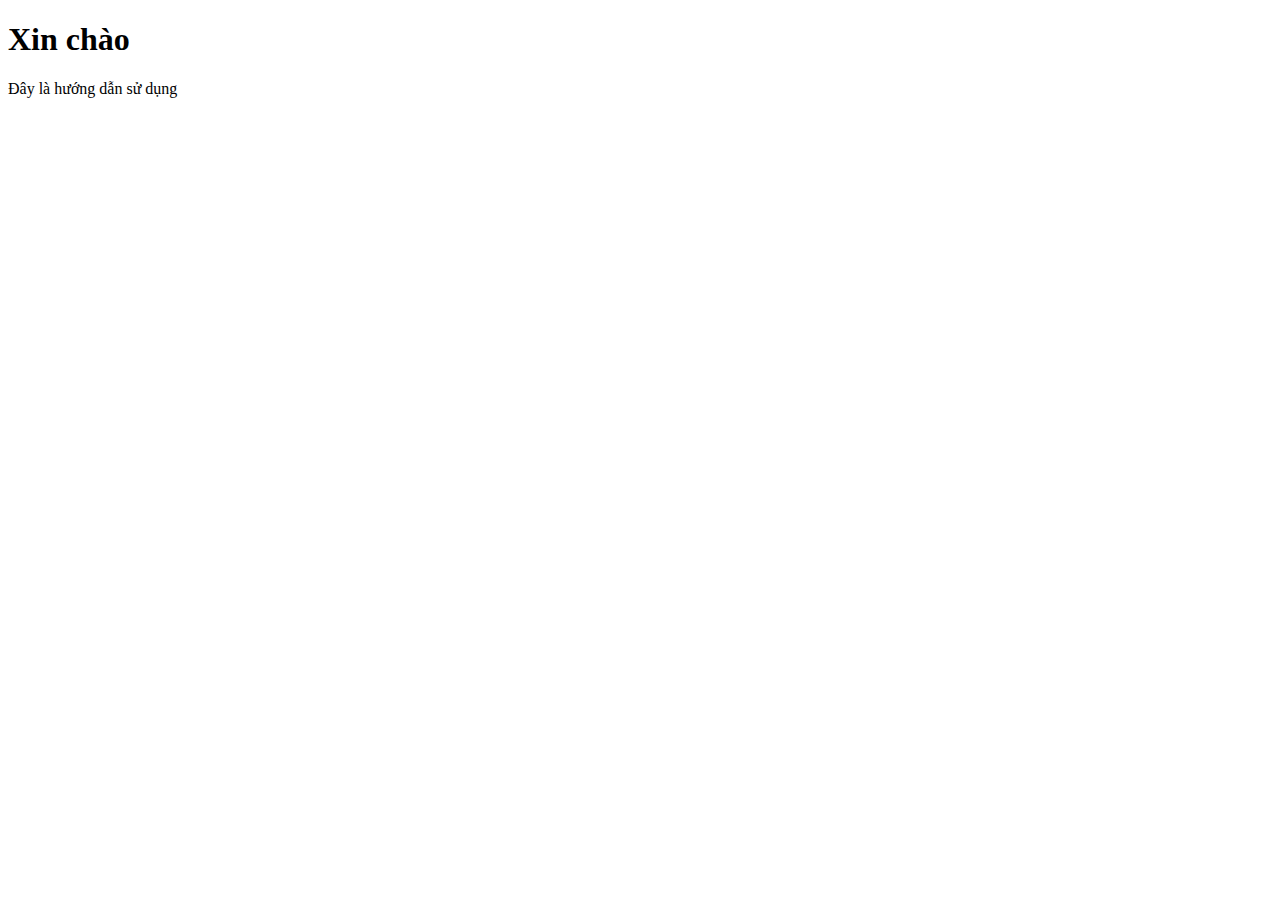
<file: index.html>
<!DOCTYPE html>
<html lang="en">
<head>
    <meta charset="UTF-8">
    <meta name="viewport" content="width=device-width, initial-scale=1.0">
    <title>Hướng dẫn sử dụng</title>
</head>
<body>
    <h1>Xin chào</h1>
    <p>Đây là hướng dẫn sử dụng</p>
</body>
</html>
</file>
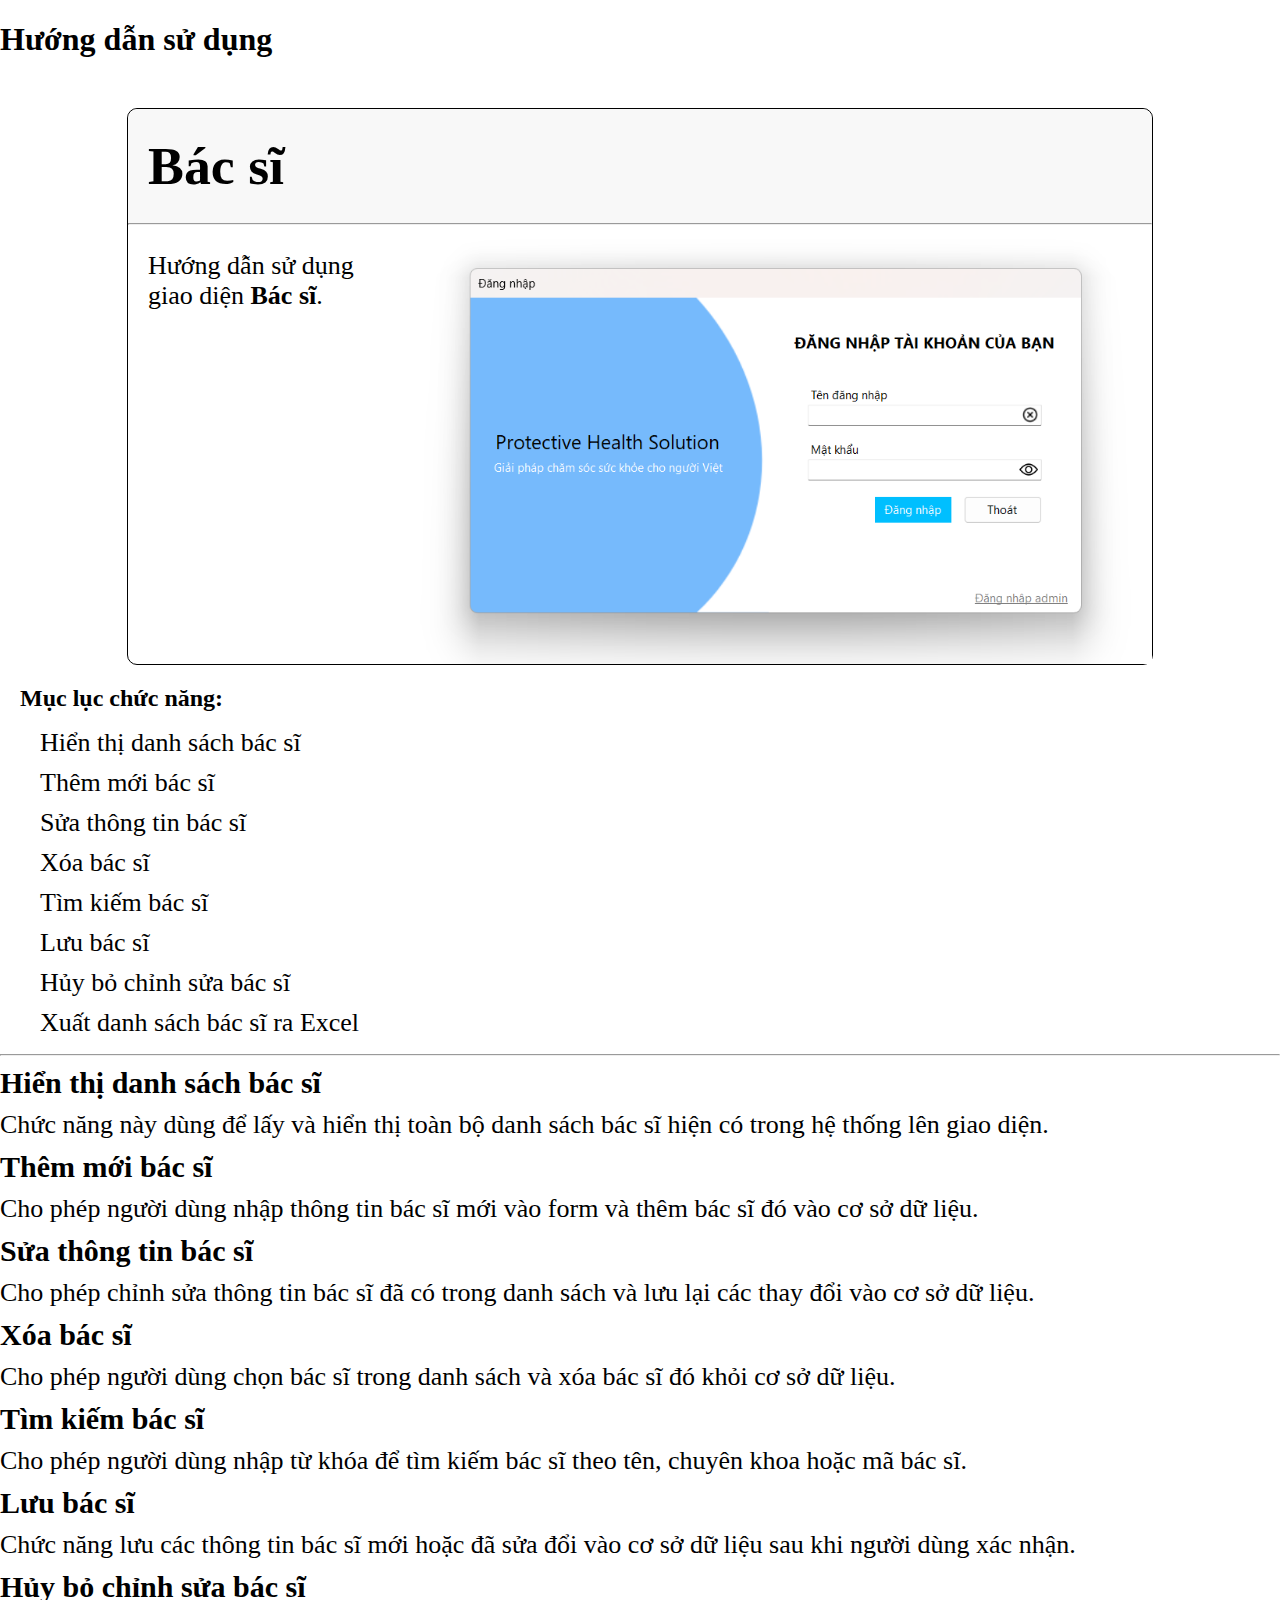
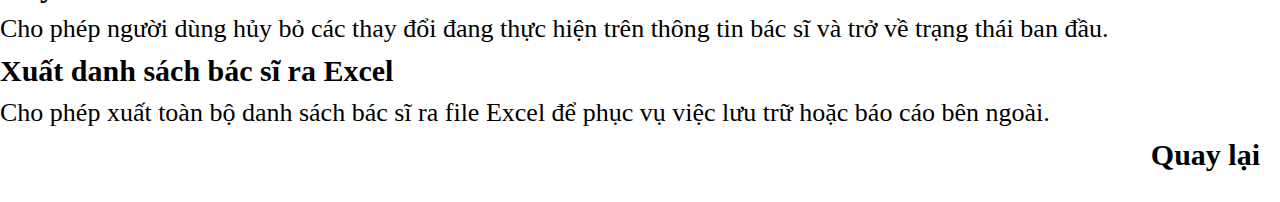
<file: bacsi.html>
<!DOCTYPE html>
<html lang="en">
<head>
    <meta charset="UTF-8">
    <meta name="viewport" content="width=device-width, initial-scale=1.0">
    <title>Hướng dẫn sử dụng</title>
    <link rel="stylesheet" href="style.css">
    <link rel="stylesheet" href="https://cdnjs.cloudflare.com/ajax/libs/font-awesome/6.5.0/css/all.min.css">
    <script src="script.js"></script>

</head>
<body>
    <a href="index.html">
        <h1 class="title">Hướng dẫn sử dụng</h1>
    </a>
    <div class="parent">
            <div class="header">
                <h3>Bác sĩ</h3>
            </div>
            <hr>
            <div class="content">
                <div class="content-left">
                    <p>Hướng dẫn sử dụng giao diện <b>Bác sĩ</b>.</p>
                </div>
                
                <div class="content-right">
                    <img src="./Images/DangNhap.png" alt="">
                </div>
            </div>
    </div>
    <div class="list">
        <h2>Mục lục chức năng:</h2>
        <ul>
            <li><a href="#loadbacsi">Hiển thị danh sách bác sĩ</a></li> 
            <li><a href="#themmoibacsi">Thêm mới bác sĩ</a></li>
            <li><a href="#suathongtinbacsi">Sửa thông tin bác sĩ</a></li>
            <li><a href="#xoabacsi">Xóa bác sĩ</a></li>
            <li><a href="#timkiembacsi">Tìm kiếm bác sĩ</a></li>
            <li><a href="#luubacsi">Lưu bác sĩ</a></li>
            <li><a href="#huybochinhsuabacsi">Hủy bỏ chỉnh sửa bác sĩ</a></li>
            <li><a href="#xuatexcelbacsi">Xuất danh sách bác sĩ ra Excel</a></li>
        </ul>
    </div>
    <hr>
    <div>
        <div class="section" id="loadbacsi">
            <h2>Hiển thị danh sách bác sĩ</h2>
            <p>Chức năng này dùng để lấy và hiển thị toàn bộ danh sách bác sĩ hiện có trong hệ thống lên giao diện.</p>
        </div>

        <div class="section" id="themmoibacsi">
            <h2>Thêm mới bác sĩ</h2>
            <p>Cho phép người dùng nhập thông tin bác sĩ mới vào form và thêm bác sĩ đó vào cơ sở dữ liệu.</p>
        </div>

        <div class="section" id="suathongtinbacsi">
            <h2>Sửa thông tin bác sĩ</h2>
            <p>Cho phép chỉnh sửa thông tin bác sĩ đã có trong danh sách và lưu lại các thay đổi vào cơ sở dữ liệu.</p>
        </div>

        <div class="section" id="xoabacsi">
            <h2>Xóa bác sĩ</h2>
            <p>Cho phép người dùng chọn bác sĩ trong danh sách và xóa bác sĩ đó khỏi cơ sở dữ liệu.</p>
        </div>

        <div class="section" id="timkiembacsi">
            <h2>Tìm kiếm bác sĩ</h2>
            <p>Cho phép người dùng nhập từ khóa để tìm kiếm bác sĩ theo tên, chuyên khoa hoặc mã bác sĩ.</p>
        </div>

        <div class="section" id="luubacsi">
            <h2>Lưu bác sĩ</h2>
            <p>Chức năng lưu các thông tin bác sĩ mới hoặc đã sửa đổi vào cơ sở dữ liệu sau khi người dùng xác nhận.</p>
        </div>

        <div class="section" id="huybochinhsuabacsi">
            <h2>Hủy bỏ chỉnh sửa bác sĩ</h2>
            <p>Cho phép người dùng hủy bỏ các thay đổi đang thực hiện trên thông tin bác sĩ và trở về trạng thái ban đầu.</p>
        </div>

        <div class="section" id="xuatexcelbacsi">
            <h2>Xuất danh sách bác sĩ ra Excel</h2>
            <p>Cho phép xuất toàn bộ danh sách bác sĩ ra file Excel để phục vụ việc lưu trữ hoặc báo cáo bên ngoài.</p>
        </div>

        <div class="section" id="quaylai">
            <h2><a href="">Quay lại</a></h2>
        </div>
    </div>
    
</body>
</html>
</file>
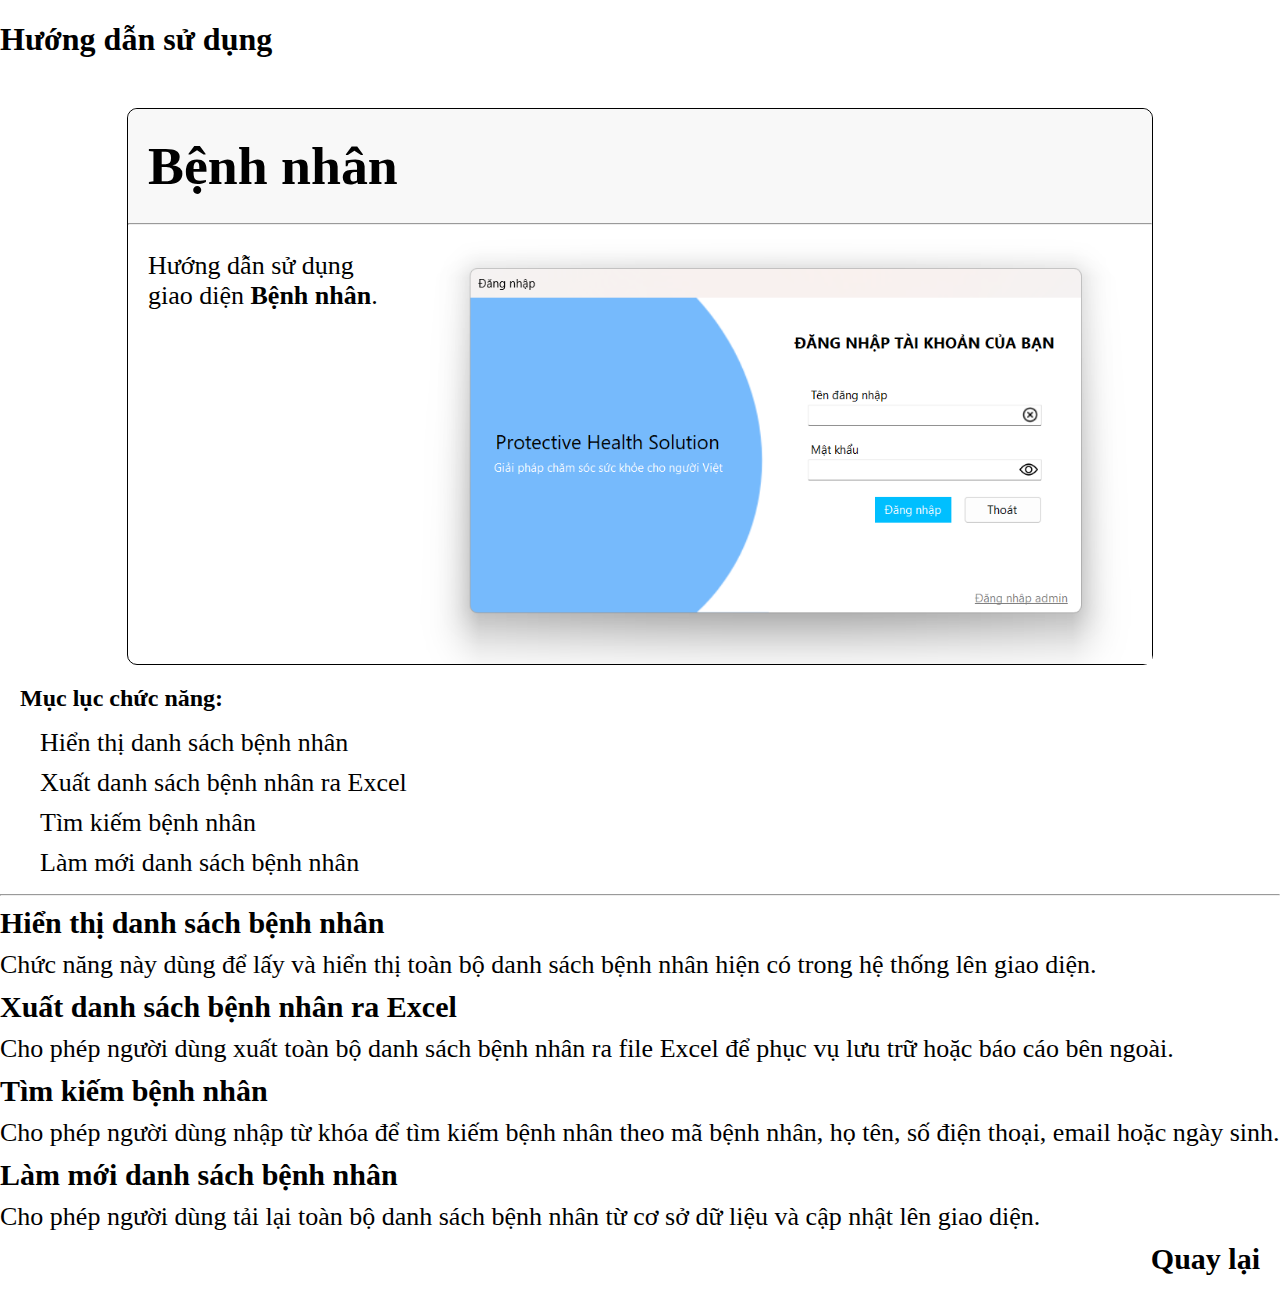
<file: benhnhan.html>
<!DOCTYPE html>
<html lang="en">
<head>
    <meta charset="UTF-8">
    <meta name="viewport" content="width=device-width, initial-scale=1.0">
    <title>Hướng dẫn sử dụng</title>
    <link rel="stylesheet" href="style.css">
    <link rel="stylesheet" href="https://cdnjs.cloudflare.com/ajax/libs/font-awesome/6.5.0/css/all.min.css">
    <script src="script.js"></script>

</head>
<body>
    <a href="index.html">
        <h1 class="title">Hướng dẫn sử dụng</h1>
    </a>
    <div class="parent">
            <div class="header">
                <h3>Bệnh nhân</h3>
            </div>
            <hr>
            <div class="content">
                <div class="content-left">
                    <p>Hướng dẫn sử dụng giao diện <b>Bệnh nhân</b>.</p>
                </div>
                
                <div class="content-right">
                    <img src="./Images/DangNhap.png" alt="">
                </div>
            </div>
    </div>
    <div class="list">
        <h2>Mục lục chức năng:</h2>
        <ul>
            <li><a href="#loadbenhnhan">Hiển thị danh sách bệnh nhân</a></li>
            <li><a href="#xuathoadonbenhnhan">Xuất danh sách bệnh nhân ra Excel</a></li>
            <li><a href="#timkiembenhnhan">Tìm kiếm bệnh nhân</a></li>
            <li><a href="#lammoibenhnhan">Làm mới danh sách bệnh nhân</a></li>
        </ul>
    </div>
    <hr>
    <div>
        <div class="section" id="loadbenhnhan">
            <h2>Hiển thị danh sách bệnh nhân</h2>
            <p>Chức năng này dùng để lấy và hiển thị toàn bộ danh sách bệnh nhân hiện có trong hệ thống lên giao diện.</p>
        </div>

        <div class="section" id="xuathoadonbenhnhan">
            <h2>Xuất danh sách bệnh nhân ra Excel</h2>
            <p>Cho phép người dùng xuất toàn bộ danh sách bệnh nhân ra file Excel để phục vụ lưu trữ hoặc báo cáo bên ngoài.</p>
        </div>

        <div class="section" id="timkiembenhnhan">
            <h2>Tìm kiếm bệnh nhân</h2>
            <p>Cho phép người dùng nhập từ khóa để tìm kiếm bệnh nhân theo mã bệnh nhân, họ tên, số điện thoại, email hoặc ngày sinh.</p>
        </div>

        <div class="section" id="lammoibenhnhan">
            <h2>Làm mới danh sách bệnh nhân</h2>
            <p>Cho phép người dùng tải lại toàn bộ danh sách bệnh nhân từ cơ sở dữ liệu và cập nhật lên giao diện.</p>
        </div>      
        
        <div class="section" id="quaylai">
            <h2><a href="">Quay lại</a></h2>
        </div>
    </div>
    
</body>
</html>
</file>
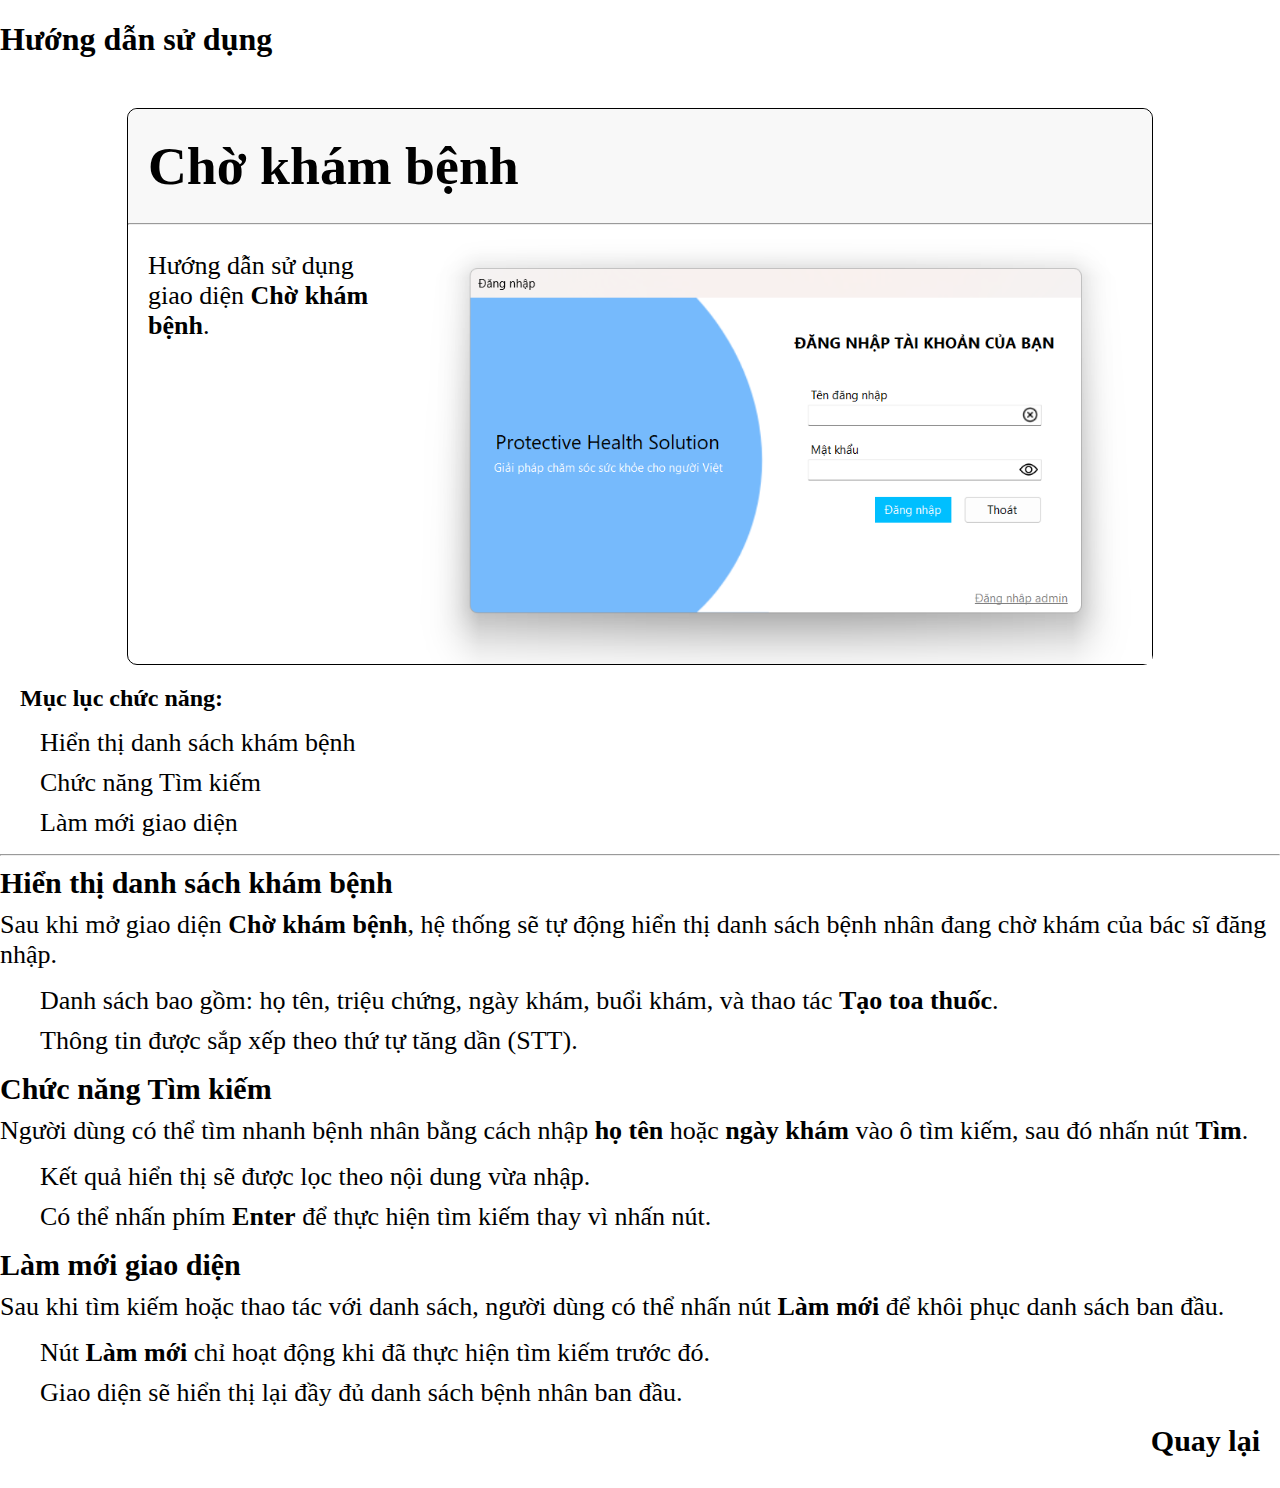
<file: chokhambenh.html>
<!DOCTYPE html>
<html lang="en">
<head>
    <meta charset="UTF-8">
    <meta name="viewport" content="width=device-width, initial-scale=1.0">
    <title>Hướng dẫn sử dụng</title>
    <link rel="stylesheet" href="style.css">
    <link rel="stylesheet" href="https://cdnjs.cloudflare.com/ajax/libs/font-awesome/6.5.0/css/all.min.css">
    <script src="script.js"></script>

</head>
<body>
    <a href="index.html">
        <h1 class="title">Hướng dẫn sử dụng</h1>
    </a>
    <div class="parent">
            <div class="header">
                <h3>Chờ khám bệnh</h3>
            </div>
            <hr>
            <div class="content">
                <div class="content-left">
                    <p>Hướng dẫn sử dụng giao diện <b>Chờ khám bệnh</b>.</p>
                </div>
                
                <div class="content-right">
                    <img src="./Images/DangNhap.png" alt="">
                </div>
            </div>
    </div>
    <div class="list">
        <h2>Mục lục chức năng:</h2>
        <ul>
            <li><a href="#hienthidanhsach">Hiển thị danh sách khám bệnh</a></li>
            <li><a href="#timkiem">Chức năng Tìm kiếm</a></li>
            <li><a href="#lammoigiao">Làm mới giao diện</a></li>
        </ul>
    </div>
    <hr>
    <div>
        <div class="section" id="hienthidanhsach">
            <h2>Hiển thị danh sách khám bệnh</h2>
            <p>Sau khi mở giao diện <strong>Chờ khám bệnh</strong>, hệ thống sẽ tự động hiển thị danh sách bệnh nhân đang chờ khám của bác sĩ đăng nhập.</p>
            <ul>
                <li>Danh sách bao gồm: họ tên, triệu chứng, ngày khám, buổi khám, và thao tác <strong>Tạo toa thuốc</strong>.</li>
                <li>Thông tin được sắp xếp theo thứ tự tăng dần (STT).</li>
            </ul>
        </div>

        <div class="section" id="timkiem">
            <h2>Chức năng Tìm kiếm</h2>
            <p>Người dùng có thể tìm nhanh bệnh nhân bằng cách nhập <strong>họ tên</strong> hoặc <strong>ngày khám</strong> vào ô tìm kiếm, sau đó nhấn nút <strong>Tìm</strong>.</p>
            <ul>
                <li>Kết quả hiển thị sẽ được lọc theo nội dung vừa nhập.</li>
                <li>Có thể nhấn phím <strong>Enter</strong> để thực hiện tìm kiếm thay vì nhấn nút.</li>
            </ul>
        </div>

        <div class="section" id="lammoigiao">
            <h2>Làm mới giao diện</h2>
            <p>Sau khi tìm kiếm hoặc thao tác với danh sách, người dùng có thể nhấn nút <strong>Làm mới</strong> để khôi phục danh sách ban đầu.</p>
            <ul>
                <li>Nút <strong>Làm mới</strong> chỉ hoạt động khi đã thực hiện tìm kiếm trước đó.</li>
                <li>Giao diện sẽ hiển thị lại đầy đủ danh sách bệnh nhân ban đầu.</li>
            </ul>
        </div>
        <div class="section" id="quaylai">
            <h2><a href="">Quay lại</a></h2>
        </div>
    </div>
    
</body>
</html>
</file>
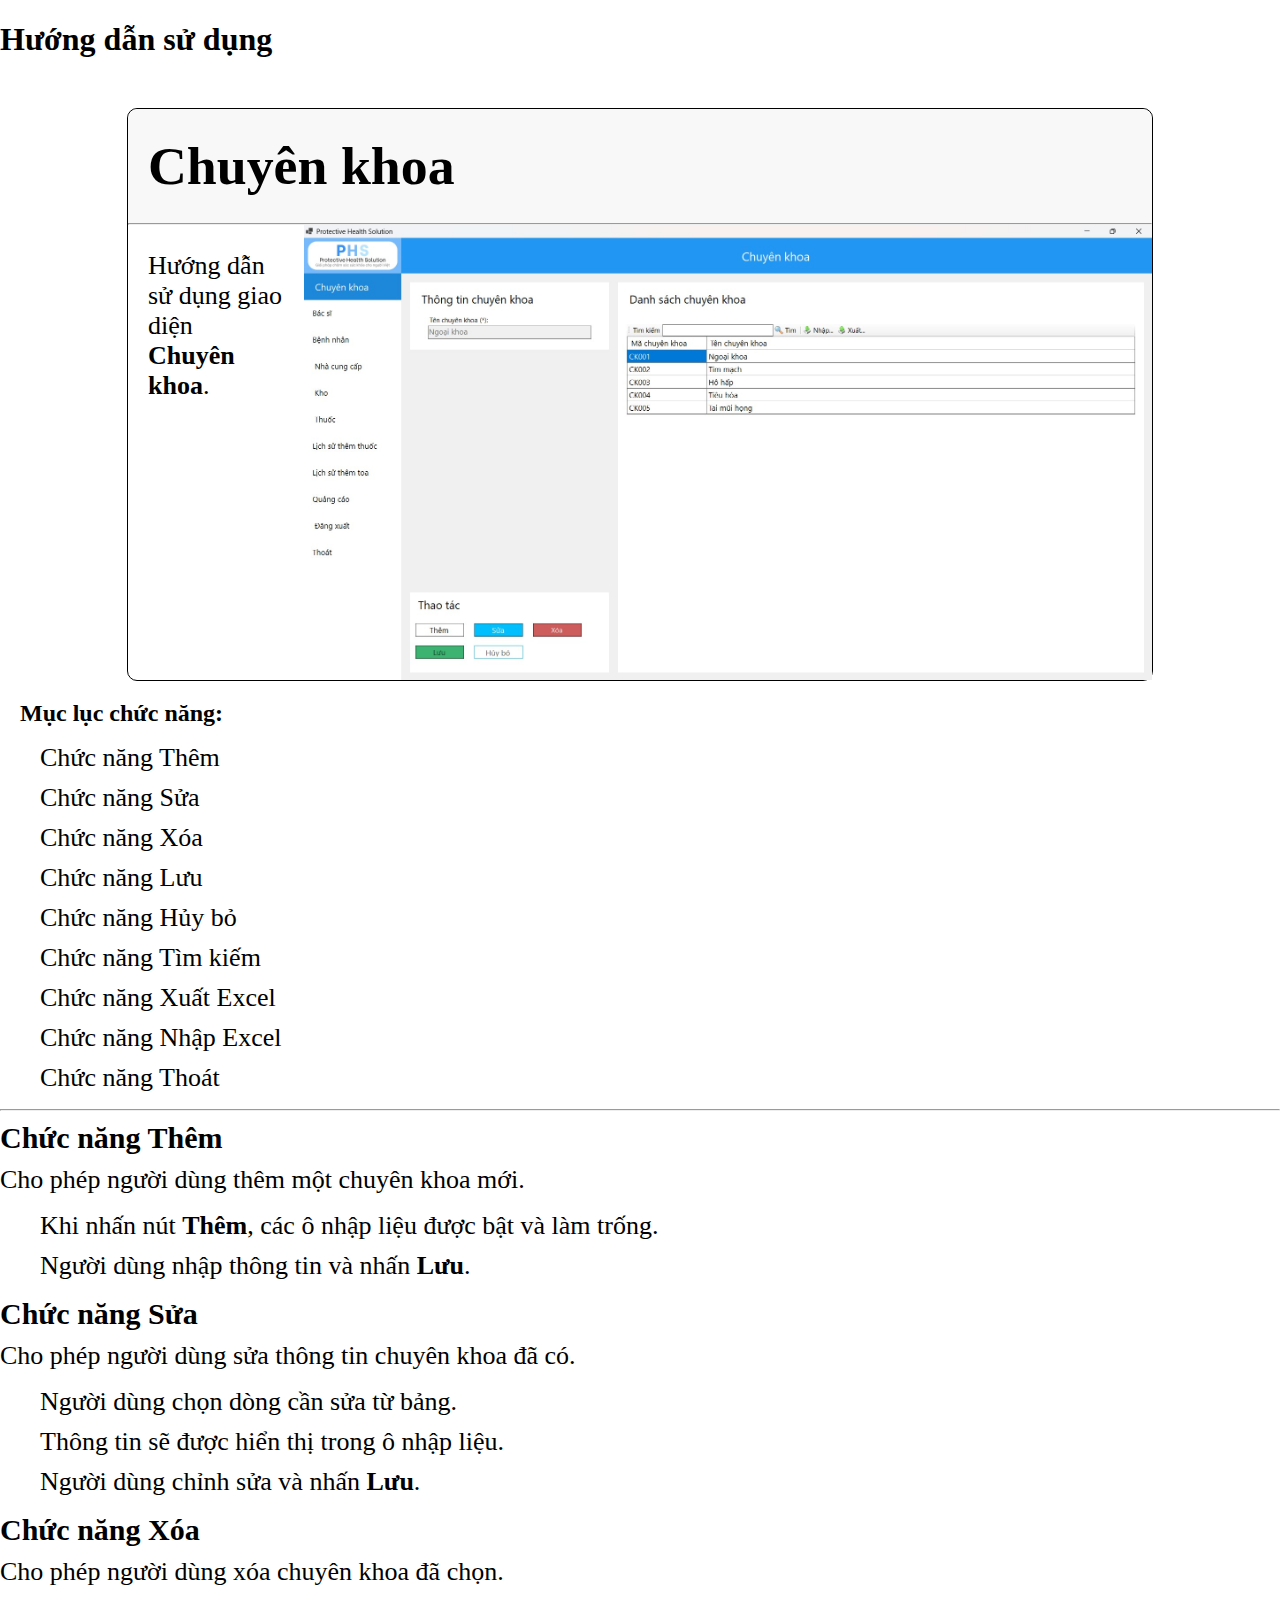
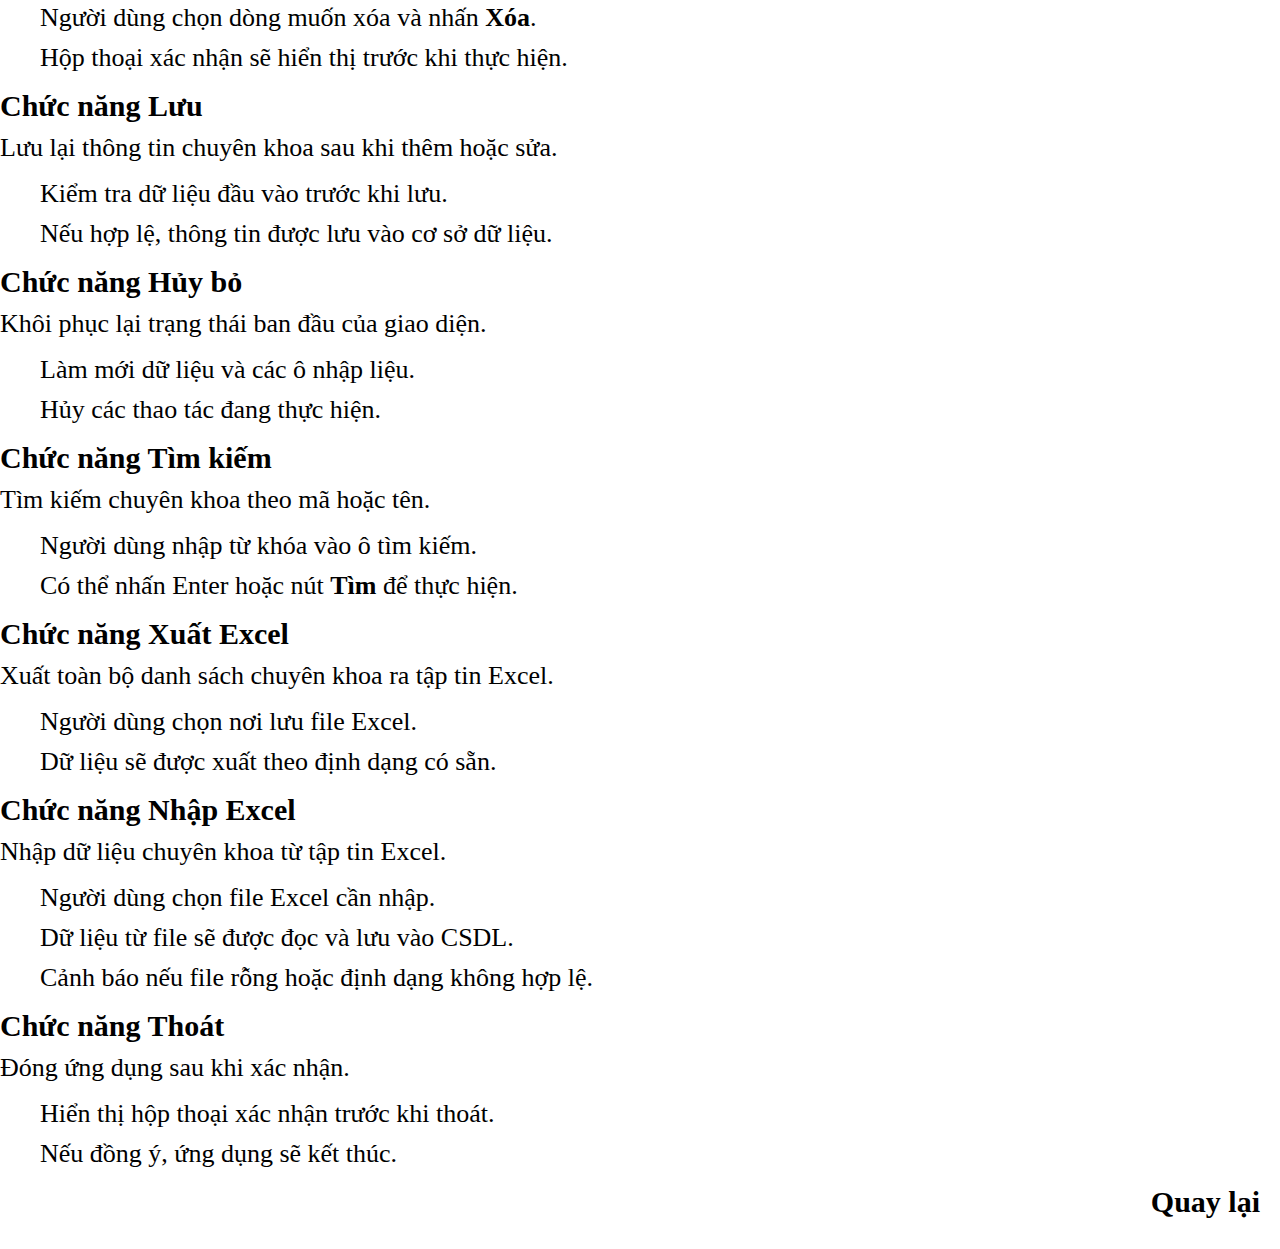
<file: chuyenkhoa.html>
<!DOCTYPE html>
<html lang="en">
<head>
    <meta charset="UTF-8">
    <meta name="viewport" content="width=device-width, initial-scale=1.0">
    <title>Hướng dẫn sử dụng</title>
    <link rel="stylesheet" href="style.css">
    <link rel="stylesheet" href="https://cdnjs.cloudflare.com/ajax/libs/font-awesome/6.5.0/css/all.min.css">
    <script src="script.js"></script>

</head>
<body>
    <a href="index.html">
        <h1 class="title">Hướng dẫn sử dụng</h1>
    </a>
    <div class="parent">
            <div class="header">
                <h3>Chuyên khoa</h3>
            </div>
            <hr>
            <div class="content">
                <div class="content-left">
                    <p>Hướng dẫn sử dụng giao diện <b>Chuyên khoa</b>.</p>
                </div>
                
                <div class="content-right">
                    <img src="./Images/2ChuyenKhoa.jpg" alt="">
                </div>
            </div>
    </div>
    <div class="list">
        <h2>Mục lục chức năng:</h2>
        <ul>
            <li><a href="#them">Chức năng Thêm</a></li>
            <li><a href="#sua">Chức năng Sửa</a></li>
            <li><a href="#xoa">Chức năng Xóa</a></li>
            <li><a href="#luu">Chức năng Lưu</a></li>
            <li><a href="#huybo">Chức năng Hủy bỏ</a></li>
            <li><a href="#timkiem">Chức năng Tìm kiếm</a></li>
            <li><a href="#xuat">Chức năng Xuất Excel</a></li>
            <li><a href="#nhap">Chức năng Nhập Excel</a></li>
            <li><a href="#thoat">Chức năng Thoát</a></li>
        </ul>
    </div>
    <hr>
    <div>
        <div class="section" id="them">
            <h2>Chức năng Thêm</h2>
            <p>Cho phép người dùng thêm một chuyên khoa mới.</p>
            <ul>
                <li>Khi nhấn nút <strong>Thêm</strong>, các ô nhập liệu được bật và làm trống.</li>
                <li>Người dùng nhập thông tin và nhấn <strong>Lưu</strong>.</li>
            </ul>
        </div>

        <div class="section" id="sua">
            <h2>Chức năng Sửa</h2>
            <p>Cho phép người dùng sửa thông tin chuyên khoa đã có.</p>
            <ul>
                <li>Người dùng chọn dòng cần sửa từ bảng.</li>
                <li>Thông tin sẽ được hiển thị trong ô nhập liệu.</li>
                <li>Người dùng chỉnh sửa và nhấn <strong>Lưu</strong>.</li>
            </ul>
        </div>

        <div class="section" id="xoa">
            <h2>Chức năng Xóa</h2>
            <p>Cho phép người dùng xóa chuyên khoa đã chọn.</p>
            <ul>
                <li>Người dùng chọn dòng muốn xóa và nhấn <strong>Xóa</strong>.</li>
                <li>Hộp thoại xác nhận sẽ hiển thị trước khi thực hiện.</li>
            </ul>
        </div>

        <div class="section" id="luu">
            <h2>Chức năng Lưu</h2>
            <p>Lưu lại thông tin chuyên khoa sau khi thêm hoặc sửa.</p>
            <ul>
                <li>Kiểm tra dữ liệu đầu vào trước khi lưu.</li>
                <li>Nếu hợp lệ, thông tin được lưu vào cơ sở dữ liệu.</li>
            </ul>
        </div>

        <div class="section" id="huybo">
            <h2>Chức năng Hủy bỏ</h2>
            <p>Khôi phục lại trạng thái ban đầu của giao diện.</p>
            <ul>
                <li>Làm mới dữ liệu và các ô nhập liệu.</li>
                <li>Hủy các thao tác đang thực hiện.</li>
            </ul>
        </div>

        <div class="section" id="timkiem">
            <h2>Chức năng Tìm kiếm</h2>
            <p>Tìm kiếm chuyên khoa theo mã hoặc tên.</p>
            <ul>
                <li>Người dùng nhập từ khóa vào ô tìm kiếm.</li>
                <li>Có thể nhấn Enter hoặc nút <strong>Tìm</strong> để thực hiện.</li>
            </ul>
        </div>

        <div class="section" id="xuat">
            <h2>Chức năng Xuất Excel</h2>
            <p>Xuất toàn bộ danh sách chuyên khoa ra tập tin Excel.</p>
            <ul>
                <li>Người dùng chọn nơi lưu file Excel.</li>
                <li>Dữ liệu sẽ được xuất theo định dạng có sẵn.</li>
            </ul>
        </div>

        <div class="section" id="nhap">
            <h2>Chức năng Nhập Excel</h2>
            <p>Nhập dữ liệu chuyên khoa từ tập tin Excel.</p>
            <ul>
                <li>Người dùng chọn file Excel cần nhập.</li>
                <li>Dữ liệu từ file sẽ được đọc và lưu vào CSDL.</li>
                <li>Cảnh báo nếu file rỗng hoặc định dạng không hợp lệ.</li>
            </ul>
        </div>

        <div class="section" id="thoat">
            <h2>Chức năng Thoát</h2>
            <p>Đóng ứng dụng sau khi xác nhận.</p>
            <ul>
                <li>Hiển thị hộp thoại xác nhận trước khi thoát.</li>
                <li>Nếu đồng ý, ứng dụng sẽ kết thúc.</li>
            </ul>
        </div>

        <div class="section" id="quaylai">
            <h2><a href="">Quay lại</a></h2>
        </div>
    </div>
    
</body>
</html>
</file>
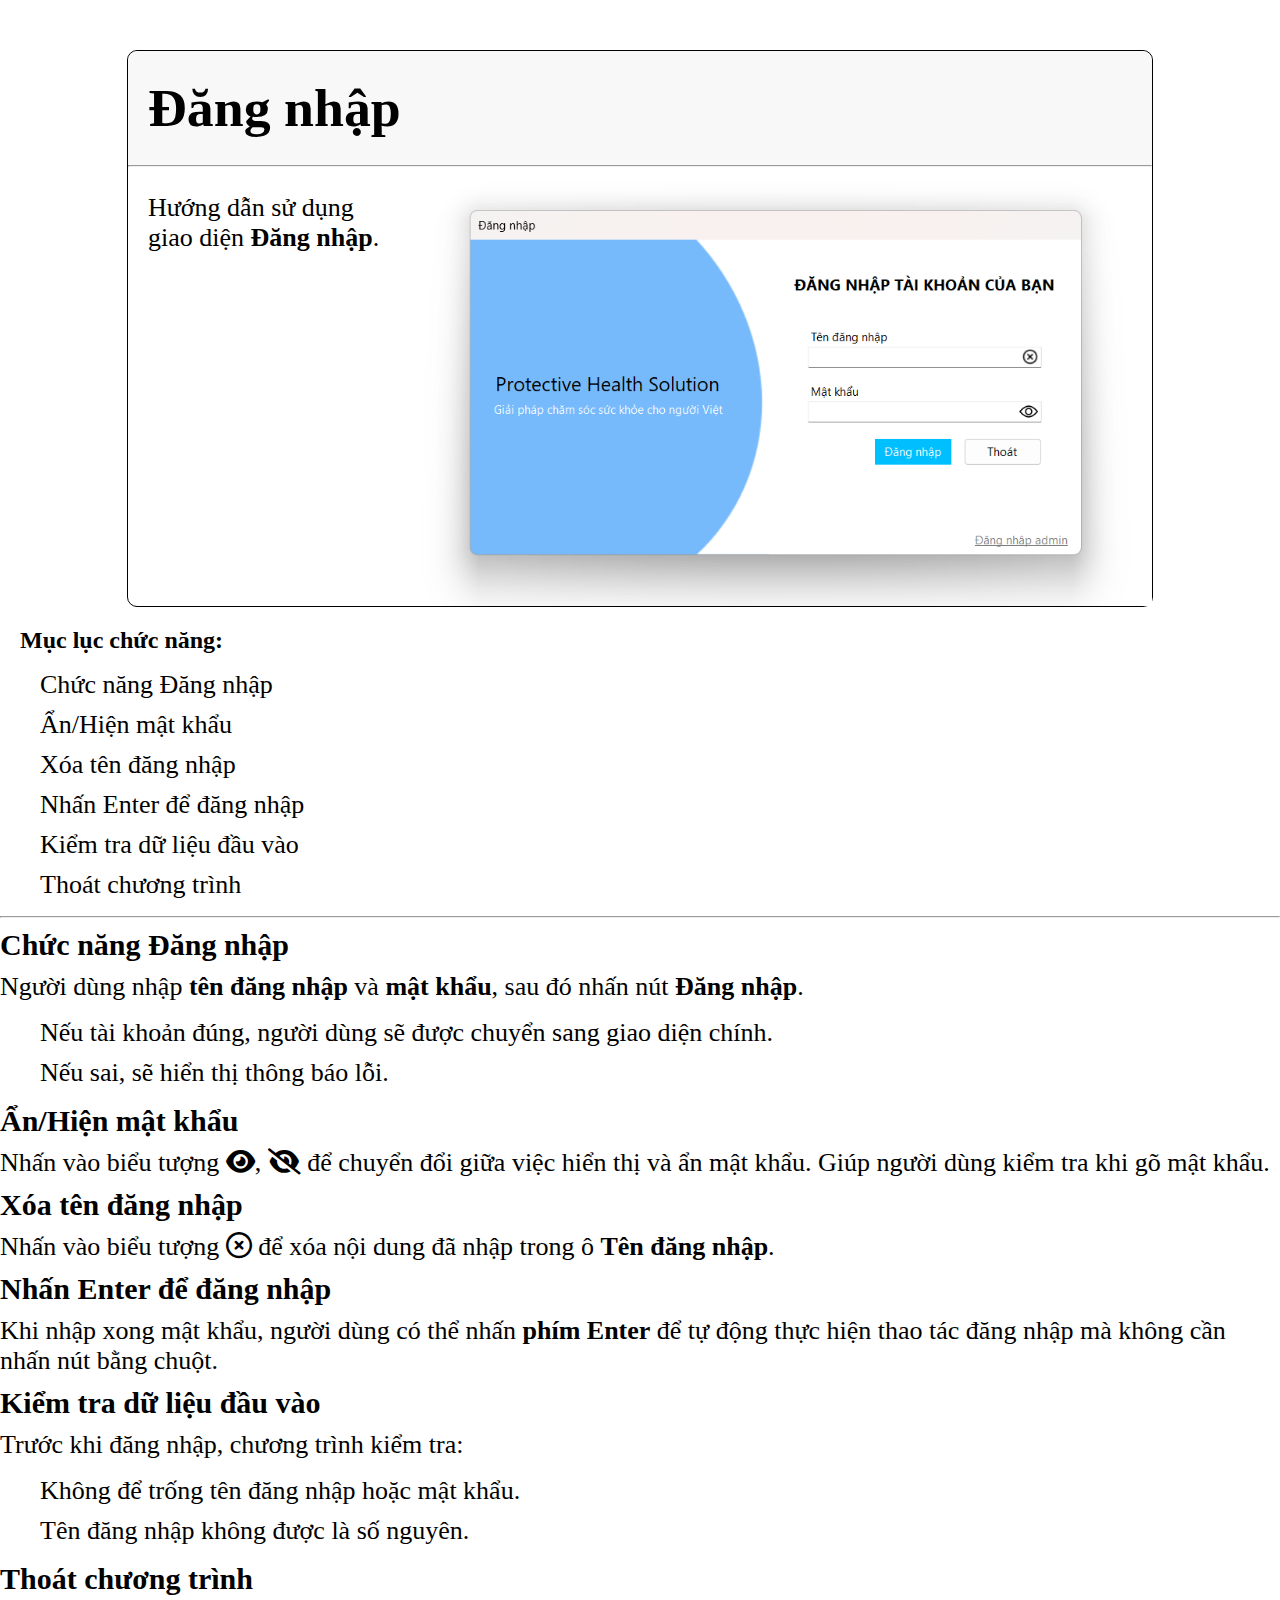
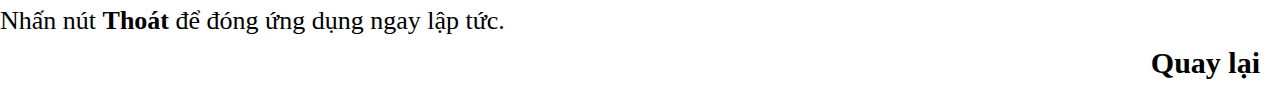
<file: dangnhap.html>
<!DOCTYPE html>
<html lang="en">
<head>
    <meta charset="UTF-8">
    <meta name="viewport" content="width=device-width, initial-scale=1.0">
    <title>Hướng dẫn sử dụng</title>
    <link rel="stylesheet" href="style.css">
    <link rel="stylesheet" href="https://cdnjs.cloudflare.com/ajax/libs/font-awesome/6.5.0/css/all.min.css">
    <script src="script.js"></script>    
</head>
<body>
    <div class="parent">
            <div class="header">
                <h3>Đăng nhập</h3>
            </div>
            <hr>
            <div class="content">
                <div class="content-left">
                    <p>Hướng dẫn sử dụng giao diện <b>Đăng nhập</b>.</p>
                </div>
                
                <div class="content-right">
                    <img src="./Images/DangNhap.png" alt="">
                </div>
            </div>
    </div>
    <div class="list">
        <h2>Mục lục chức năng:</h2>
        <ul>
            <li><a href="#dangnhap">Chức năng Đăng nhập</a></li>
            <li><a href="#anmatkhau">Ẩn/Hiện mật khẩu</a></li>
            <li><a href="#xoatendangnhap">Xóa tên đăng nhập</a></li>
            <li><a href="#enterdangnhap">Nhấn Enter để đăng nhập</a></li>
            <li><a href="#kiemtradulieu">Kiểm tra dữ liệu đầu vào</a></li>
            <li><a href="#thoat">Thoát chương trình</a></li>
        </ul>
    </div>
    <hr>
    <div>
        <div class="section" id="dangnhap">
            <h2>Chức năng Đăng nhập</h2>
            <p>Người dùng nhập <strong>tên đăng nhập</strong> và <strong>mật khẩu</strong>, sau đó nhấn nút <strong>Đăng nhập</strong>.</p>
            <ul>
                <li>Nếu tài khoản đúng, người dùng sẽ được chuyển sang giao diện chính.</li>
                <li>Nếu sai, sẽ hiển thị thông báo lỗi.</li>
            </ul>
        </div>

        <div class="section" id="anmatkhau">
            <h2>Ẩn/Hiện mật khẩu</h2>
            <p>Nhấn vào biểu tượng <i class="fa-solid fa-eye"></i>, <i class="fa-solid fa-eye-slash"></i> để chuyển đổi giữa việc hiển thị và ẩn mật khẩu. Giúp người dùng kiểm tra khi gõ mật khẩu.</p>
        </div>

        <div class="section" id="xoatendangnhap">
            <h2>Xóa tên đăng nhập</h2>
            <p>Nhấn vào biểu tượng <i class="fa-regular fa-circle-xmark"></i> để xóa nội dung đã nhập trong ô <strong>Tên đăng nhập</strong>.</p>
        </div>

        <div class="section" id="enterdangnhap">
            <h2>Nhấn Enter để đăng nhập</h2>
            <p>Khi nhập xong mật khẩu, người dùng có thể nhấn <strong>phím Enter</strong> để tự động thực hiện thao tác đăng nhập mà không cần nhấn nút bằng chuột.</p>
        </div>

        <div class="section" id="kiemtradulieu">
            <h2>Kiểm tra dữ liệu đầu vào</h2>
            <p>Trước khi đăng nhập, chương trình kiểm tra:</p>
            <ul>
                <li>Không để trống tên đăng nhập hoặc mật khẩu.</li>
                <li>Tên đăng nhập không được là số nguyên.</li>
            </ul>
        </div>

        <div class="section" id="thoat">
            <h2>Thoát chương trình</h2>
            <p>Nhấn nút <strong>Thoát</strong> để đóng ứng dụng ngay lập tức.</p>
        </div>
        <div class="section" id="quaylai">
            <h2><a href="">Quay lại</a></h2>
        </div>
    </div>
</body>
</html>
</file>
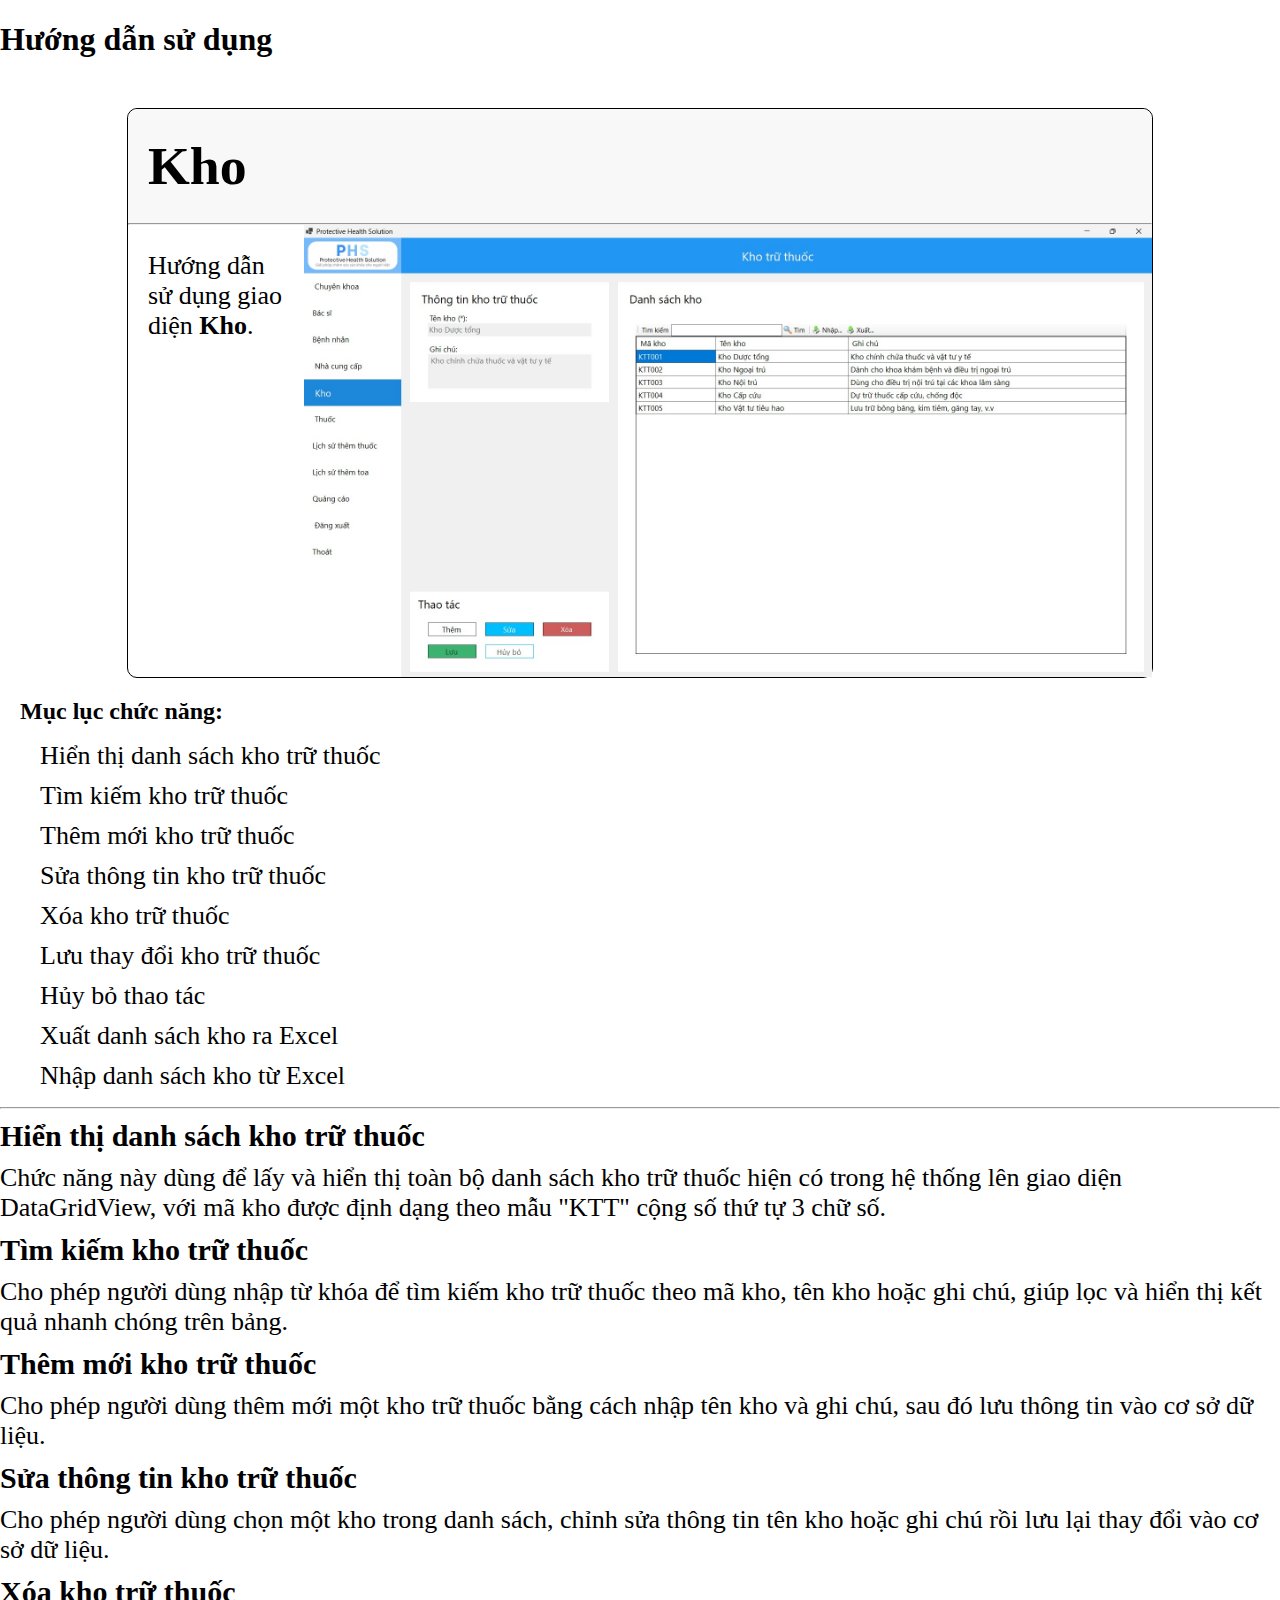
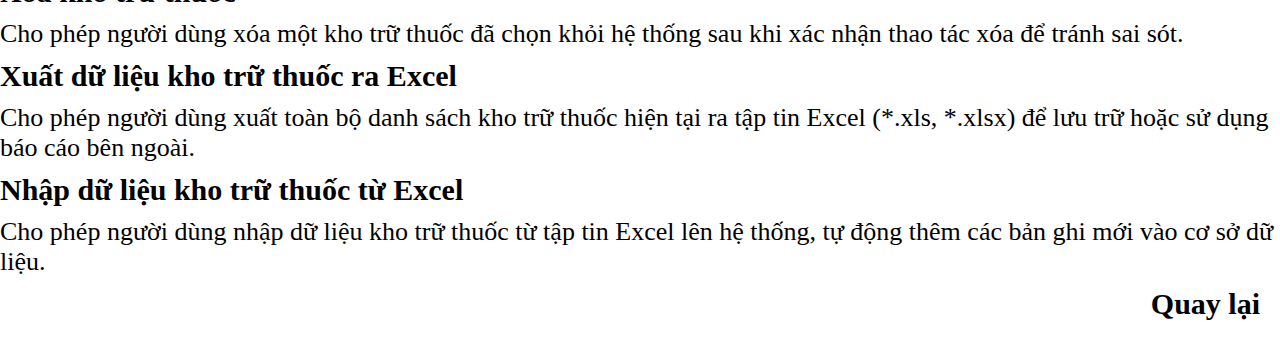
<file: kho.html>
<!DOCTYPE html>
<html lang="en">
<head>
    <meta charset="UTF-8">
    <meta name="viewport" content="width=device-width, initial-scale=1.0">
    <title>Hướng dẫn sử dụng</title>
    <link rel="stylesheet" href="style.css">
    <link rel="stylesheet" href="https://cdnjs.cloudflare.com/ajax/libs/font-awesome/6.5.0/css/all.min.css">
    <script src="script.js"></script>

</head>
<body>
    <a href="index.html">
        <h1 class="title">Hướng dẫn sử dụng</h1>
    </a>
    <div class="parent">
            <div class="header">
                <h3>Kho</h3>
            </div>
            <hr>
            <div class="content">
                <div class="content-left">
                    <p>Hướng dẫn sử dụng giao diện <b>Kho</b>.</p>
                </div>
                
                <div class="content-right">
                    <img src="./Images/6Kho.jpg" alt="">
                </div>
            </div>
    </div>
    <div class="list">
        <h2>Mục lục chức năng:</h2>
        <ul>
            <li><a href="#loadkho">Hiển thị danh sách kho trữ thuốc</a></li>
            <li><a href="#timkiemkho">Tìm kiếm kho trữ thuốc</a></li>
            <li><a href="#themkho">Thêm mới kho trữ thuốc</a></li>
            <li><a href="#suakho">Sửa thông tin kho trữ thuốc</a></li>
            <li><a href="#xoakho">Xóa kho trữ thuốc</a></li>
            <li><a href="#luukho">Lưu thay đổi kho trữ thuốc</a></li>
            <li><a href="#huybo">Hủy bỏ thao tác</a></li>
            <li><a href="#xuatkho">Xuất danh sách kho ra Excel</a></li>
            <li><a href="#nhapkho">Nhập danh sách kho từ Excel</a></li>
        </ul>
    </div>
    <hr>
    <div>
        <div class="section" id="loadkho">
    <h2>Hiển thị danh sách kho trữ thuốc</h2>
    <p>Chức năng này dùng để lấy và hiển thị toàn bộ danh sách kho trữ thuốc hiện có trong hệ thống lên giao diện DataGridView, với mã kho được định dạng theo mẫu "KTT" cộng số thứ tự 3 chữ số.</p>
</div>

<div class="section" id="timkiemkho">
    <h2>Tìm kiếm kho trữ thuốc</h2>
    <p>Cho phép người dùng nhập từ khóa để tìm kiếm kho trữ thuốc theo mã kho, tên kho hoặc ghi chú, giúp lọc và hiển thị kết quả nhanh chóng trên bảng.</p>
</div>

<div class="section" id="themkho">
    <h2>Thêm mới kho trữ thuốc</h2>
    <p>Cho phép người dùng thêm mới một kho trữ thuốc bằng cách nhập tên kho và ghi chú, sau đó lưu thông tin vào cơ sở dữ liệu.</p>
</div>

<div class="section" id="suakho">
    <h2>Sửa thông tin kho trữ thuốc</h2>
    <p>Cho phép người dùng chọn một kho trong danh sách, chỉnh sửa thông tin tên kho hoặc ghi chú rồi lưu lại thay đổi vào cơ sở dữ liệu.</p>
</div>

<div class="section" id="xoakho">
    <h2>Xóa kho trữ thuốc</h2>
    <p>Cho phép người dùng xóa một kho trữ thuốc đã chọn khỏi hệ thống sau khi xác nhận thao tác xóa để tránh sai sót.</p>
</div>

<div class="section" id="xuatkho">
    <h2>Xuất dữ liệu kho trữ thuốc ra Excel</h2>
    <p>Cho phép người dùng xuất toàn bộ danh sách kho trữ thuốc hiện tại ra tập tin Excel (*.xls, *.xlsx) để lưu trữ hoặc sử dụng báo cáo bên ngoài.</p>
</div>

<div class="section" id="nhapkho">
    <h2>Nhập dữ liệu kho trữ thuốc từ Excel</h2>
    <p>Cho phép người dùng nhập dữ liệu kho trữ thuốc từ tập tin Excel lên hệ thống, tự động thêm các bản ghi mới vào cơ sở dữ liệu.</p>
</div>

        
        <div class="section" id="quaylai">
            <h2><a href="">Quay lại</a></h2>
        </div>
    </div>
    
</body>
</html>
</file>
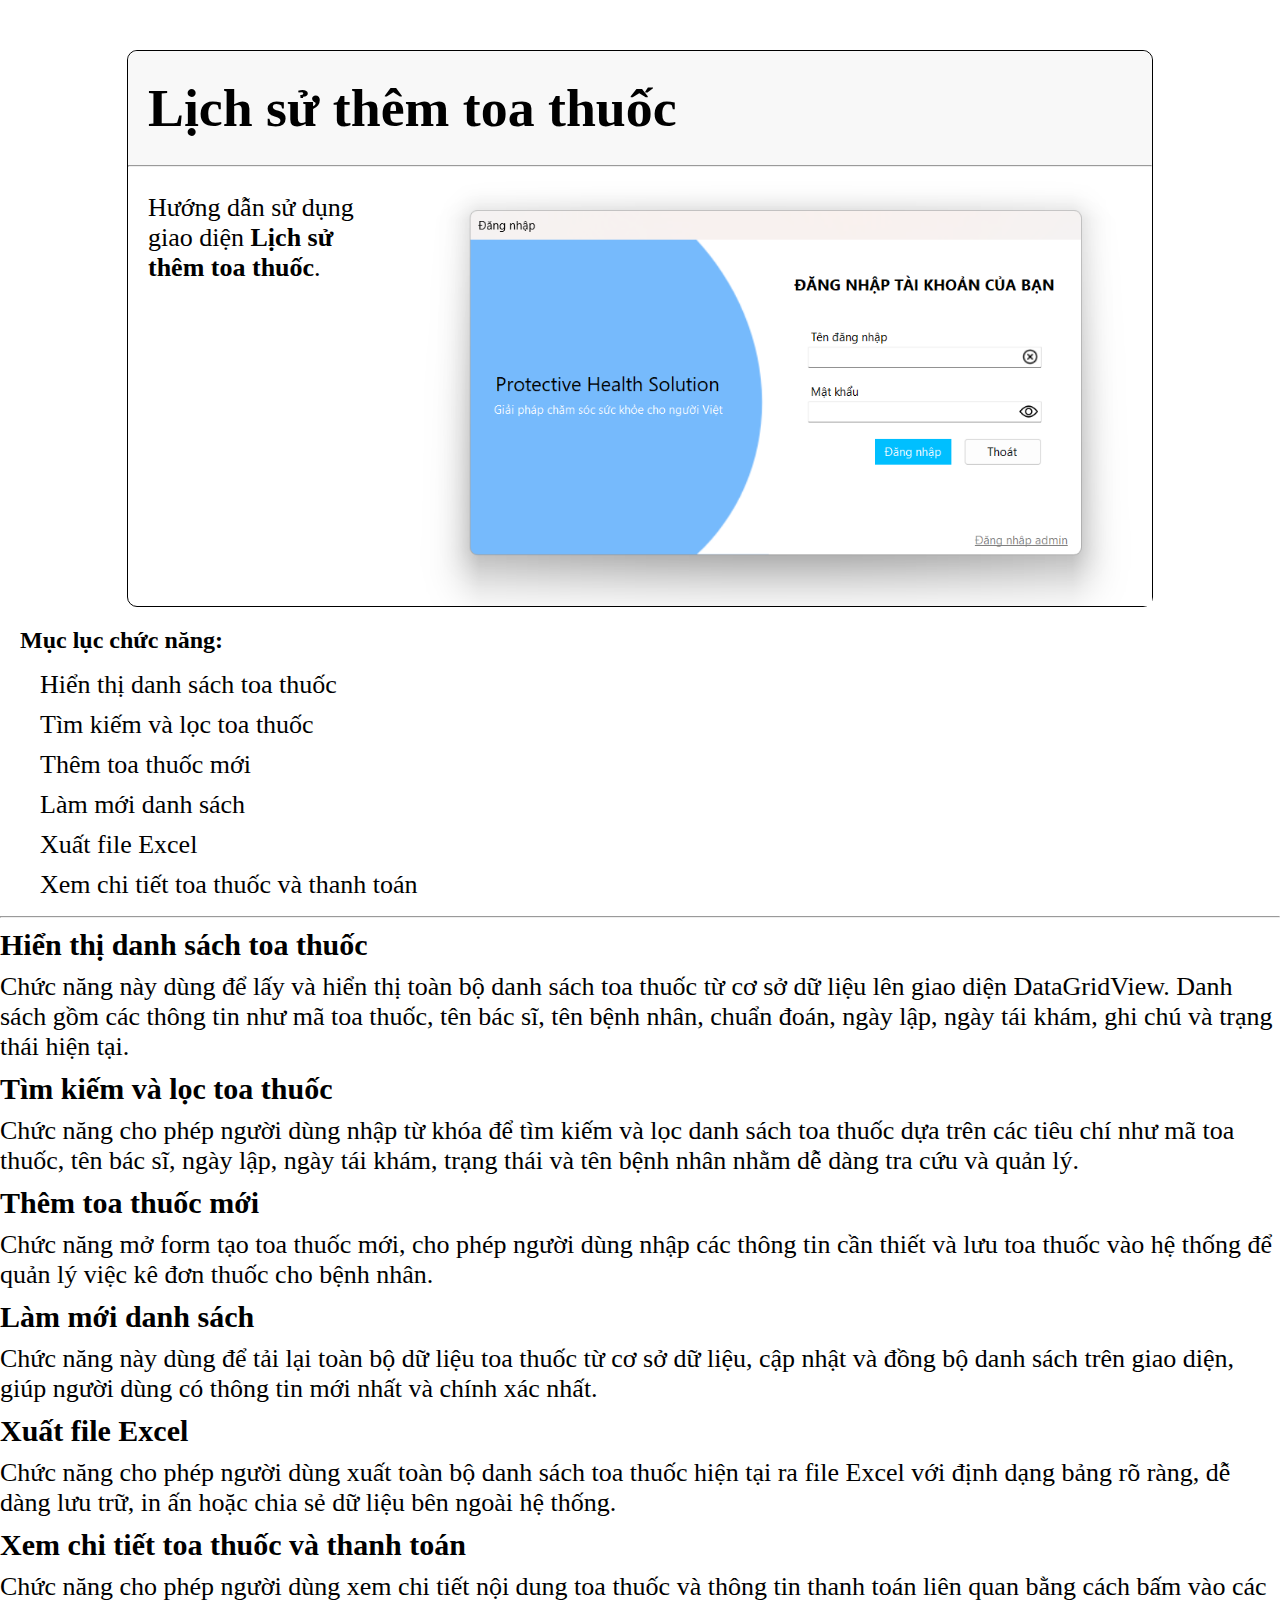
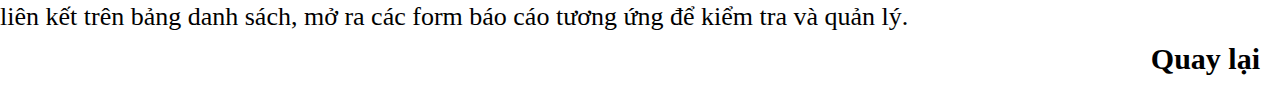
<file: lichsuthemtoathuoc.html>
<!DOCTYPE html>
<html lang="en">
<head>
    <meta charset="UTF-8">
    <meta name="viewport" content="width=device-width, initial-scale=1.0">
    <title>Hướng dẫn sử dụng</title>
    <link rel="stylesheet" href="style.css">
    <link rel="stylesheet" href="https://cdnjs.cloudflare.com/ajax/libs/font-awesome/6.5.0/css/all.min.css">
    <script src="script.js"></script>

</head>
<body>
    <div class="parent">
            <div class="header">
                <h3>Lịch sử thêm toa thuốc</h3>
            </div>
            <hr>
            <div class="content">
                <div class="content-left">
                    <p>Hướng dẫn sử dụng giao diện <b>Lịch sử thêm toa thuốc</b>.</p>
                </div>
                
                <div class="content-right">
                    <img src="./Images/DangNhap.png" alt="">
                </div>
            </div>
    </div>
    <div class="list">
        <h2>Mục lục chức năng:</h2>
        <ul>
            <li><a href="#hien-thi-danh-sach-toa-thuoc">Hiển thị danh sách toa thuốc</a></li>
            <li><a href="#tim-kiem-va-loc-toa-thuoc">Tìm kiếm và lọc toa thuốc</a></li>
            <li><a href="#them-toa-thuoc-moi">Thêm toa thuốc mới</a></li>
            <li><a href="#lam-moi-danh-sach">Làm mới danh sách</a></li>
            <li><a href="#xuat-danh-sach-ra-excel">Xuất file Excel</a></li>
            <li><a href="#xem-chi-tiet-toa-thuoc-va-thanh-toan">Xem chi tiết toa thuốc và thanh toán</a></li>
        </ul>
    </div>
    <hr>
    <div>
        <div class="section" id="hien-thi-danh-sach-toa-thuoc">
            <h2>Hiển thị danh sách toa thuốc</h2>
            <p>Chức năng này dùng để lấy và hiển thị toàn bộ danh sách toa thuốc từ cơ sở dữ liệu lên giao diện DataGridView. Danh sách gồm các thông tin như mã toa thuốc, tên bác sĩ, tên bệnh nhân, chuẩn đoán, ngày lập, ngày tái khám, ghi chú và trạng thái hiện tại.</p>
        </div>

        <div class="section" id="tim-kiem-va-loc-toa-thuoc">
            <h2>Tìm kiếm và lọc toa thuốc</h2>
            <p>Chức năng cho phép người dùng nhập từ khóa để tìm kiếm và lọc danh sách toa thuốc dựa trên các tiêu chí như mã toa thuốc, tên bác sĩ, ngày lập, ngày tái khám, trạng thái và tên bệnh nhân nhằm dễ dàng tra cứu và quản lý.</p>
        </div>

        <div class="section" id="them-toa-thuoc-moi">
            <h2>Thêm toa thuốc mới</h2>
            <p>Chức năng mở form tạo toa thuốc mới, cho phép người dùng nhập các thông tin cần thiết và lưu toa thuốc vào hệ thống để quản lý việc kê đơn thuốc cho bệnh nhân.</p>
        </div>

        <div class="section" id="lam-moi-danh-sach">
            <h2>Làm mới danh sách</h2>
            <p>Chức năng này dùng để tải lại toàn bộ dữ liệu toa thuốc từ cơ sở dữ liệu, cập nhật và đồng bộ danh sách trên giao diện, giúp người dùng có thông tin mới nhất và chính xác nhất.</p>
        </div>

        <div class="section" id="xuat-danh-sach-ra-excel">
            <h2>Xuất file Excel</h2>
            <p>Chức năng cho phép người dùng xuất toàn bộ danh sách toa thuốc hiện tại ra file Excel với định dạng bảng rõ ràng, dễ dàng lưu trữ, in ấn hoặc chia sẻ dữ liệu bên ngoài hệ thống.</p>
        </div>

        <div class="section" id="xem-chi-tiet-toa-thuoc-va-thanh-toan">
            <h2>Xem chi tiết toa thuốc và thanh toán</h2>
            <p>Chức năng cho phép người dùng xem chi tiết nội dung toa thuốc và thông tin thanh toán liên quan bằng cách bấm vào các liên kết trên bảng danh sách, mở ra các form báo cáo tương ứng để kiểm tra và quản lý.</p>
        </div>

        <div class="section" id="quaylai">
            <h2><a href="">Quay lại</a></h2>
        </div>
    </div>
    
</body>
</html>
</file>
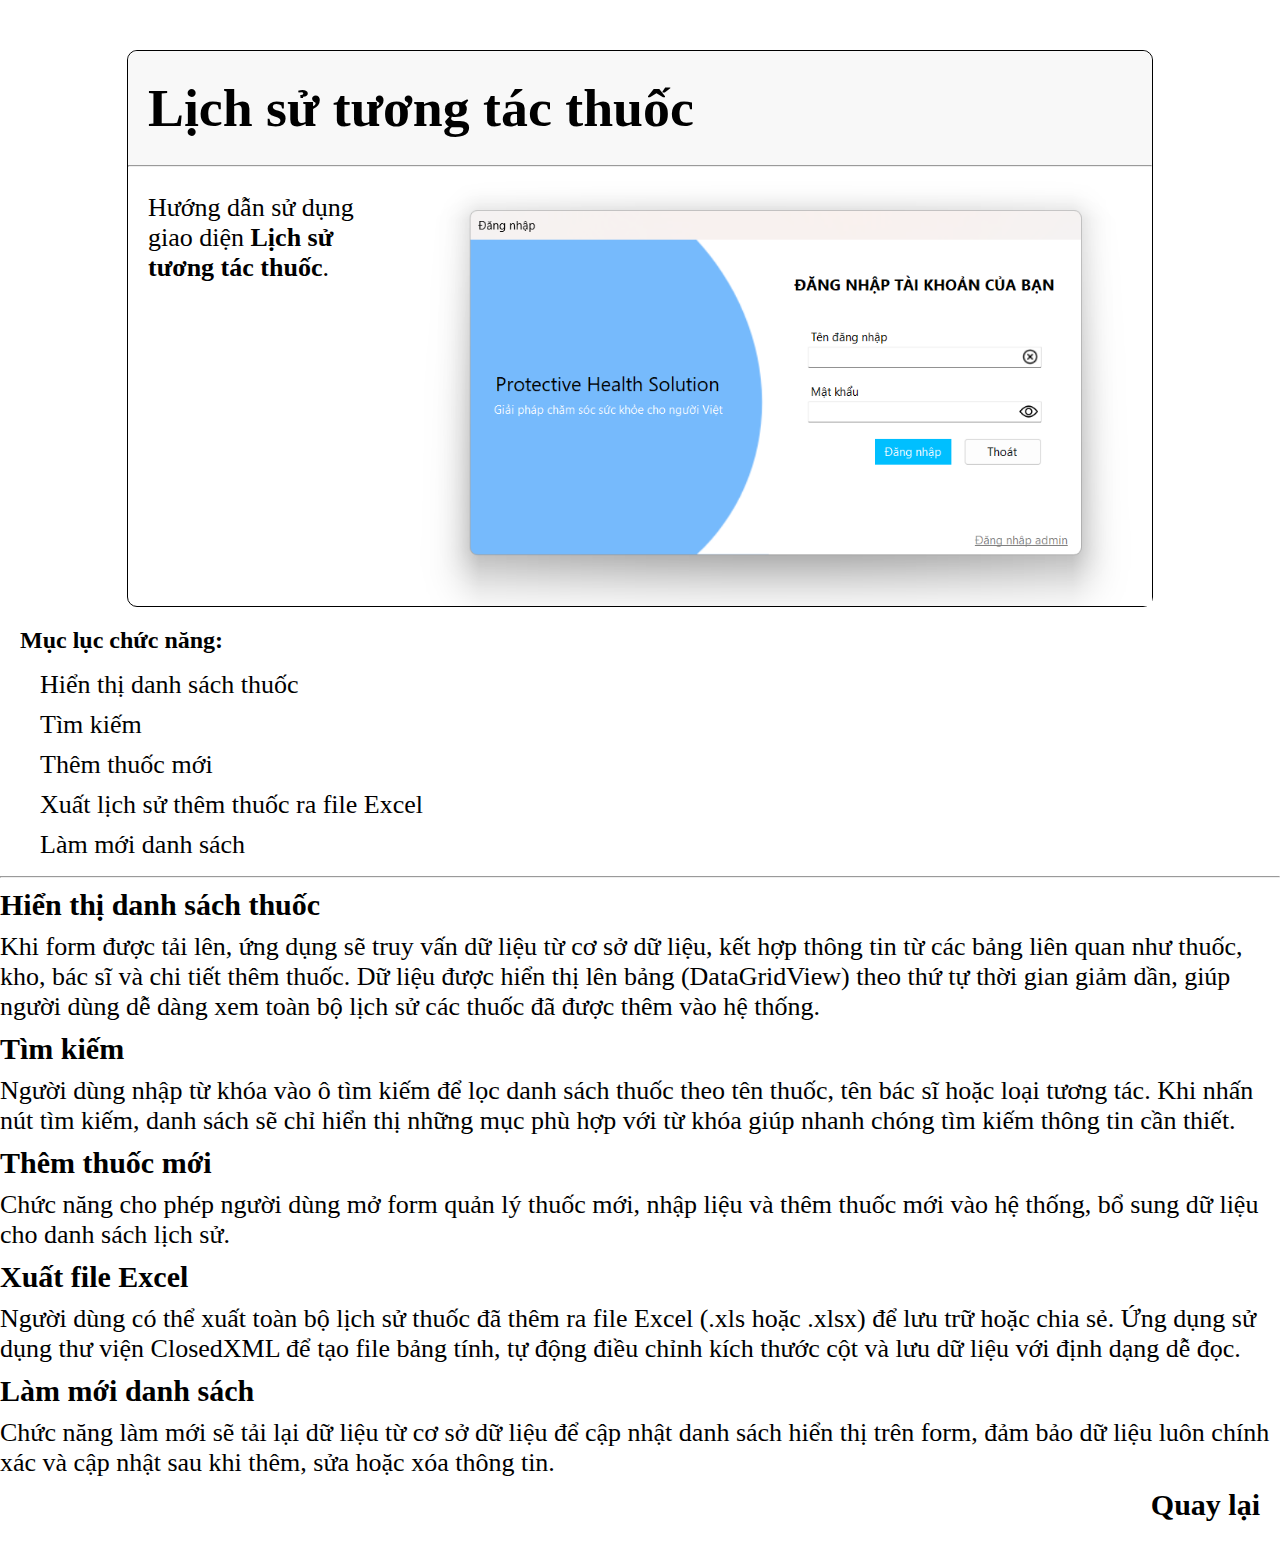
<file: lichsutuongtacthuoc.html>
<!DOCTYPE html>
<html lang="en">
<head>
    <meta charset="UTF-8">
    <meta name="viewport" content="width=device-width, initial-scale=1.0">
    <title>Hướng dẫn sử dụng</title>
    <link rel="stylesheet" href="style.css">
    <link rel="stylesheet" href="https://cdnjs.cloudflare.com/ajax/libs/font-awesome/6.5.0/css/all.min.css">
    <script src="script.js"></script>

</head>
<body>
    <div class="parent">
            <div class="header">
                <h3>Lịch sử tương tác thuốc</h3>
            </div>
            <hr>
            <div class="content">
                <div class="content-left">
                    <p>Hướng dẫn sử dụng giao diện <b>Lịch sử tương tác thuốc</b>.</p>
                </div>
                
                <div class="content-right">
                    <img src="./Images/DangNhap.png" alt="">
                </div>
            </div>
    </div>
    <div class="list">
        <h2>Mục lục chức năng:</h2>
        <ul>
            <li><a href="#hien-thi-danh-sach-thuoc">Hiển thị danh sách thuốc</a></li>
            <li><a href="#tim-kiem-va-loc-thuoc">Tìm kiếm</a></li>
            <li><a href="#them-thuoc-moi">Thêm thuốc mới</a></li>
            <li><a href="#xuat-lich-su-ra-excel">Xuất lịch sử thêm thuốc ra file Excel</a></li>
            <li><a href="#lam-moi-danh-sach">Làm mới danh sách</a></li>
        </ul>
    </div>
    <hr>
    <div>
        <div class="section" id="hien-thi-danh-sach-thuoc">
            <h2>Hiển thị danh sách thuốc</h2>
            <p>Khi form được tải lên, ứng dụng sẽ truy vấn dữ liệu từ cơ sở dữ liệu, kết hợp thông tin từ các bảng liên quan như thuốc, kho, bác sĩ và chi tiết thêm thuốc. Dữ liệu được hiển thị lên bảng (DataGridView) theo thứ tự thời gian giảm dần, giúp người dùng dễ dàng xem toàn bộ lịch sử các thuốc đã được thêm vào hệ thống.</p>
        </div>

        <div class="section" id="tim-kiem">
            <h2>Tìm kiếm</h2>
            <p>Người dùng nhập từ khóa vào ô tìm kiếm để lọc danh sách thuốc theo tên thuốc, tên bác sĩ hoặc loại tương tác. Khi nhấn nút tìm kiếm, danh sách sẽ chỉ hiển thị những mục phù hợp với từ khóa giúp nhanh chóng tìm kiếm thông tin cần thiết.</p>
        </div>

        <div class="section" id="them-thuoc-moi">
            <h2>Thêm thuốc mới</h2>
            <p>Chức năng cho phép người dùng mở form quản lý thuốc mới, nhập liệu và thêm thuốc mới vào hệ thống, bổ sung dữ liệu cho danh sách lịch sử.</p>
        </div>

        <div class="section" id="xuat-lich-su-ra-excel">
            <h2>Xuất file Excel</h2>
            <p>Người dùng có thể xuất toàn bộ lịch sử thuốc đã thêm ra file Excel (.xls hoặc .xlsx) để lưu trữ hoặc chia sẻ. Ứng dụng sử dụng thư viện ClosedXML để tạo file bảng tính, tự động điều chỉnh kích thước cột và lưu dữ liệu với định dạng dễ đọc.</p>
        </div>

        <div class="section" id="lam-moi-danh-sach">
            <h2>Làm mới danh sách</h2>
            <p>Chức năng làm mới sẽ tải lại dữ liệu từ cơ sở dữ liệu để cập nhật danh sách hiển thị trên form, đảm bảo dữ liệu luôn chính xác và cập nhật sau khi thêm, sửa hoặc xóa thông tin.</p>
        </div>

        <div class="section" id="quaylai">
            <h2><a href="">Quay lại</a></h2>
        </div>
    </div>
    
</body>
</html>
</file>
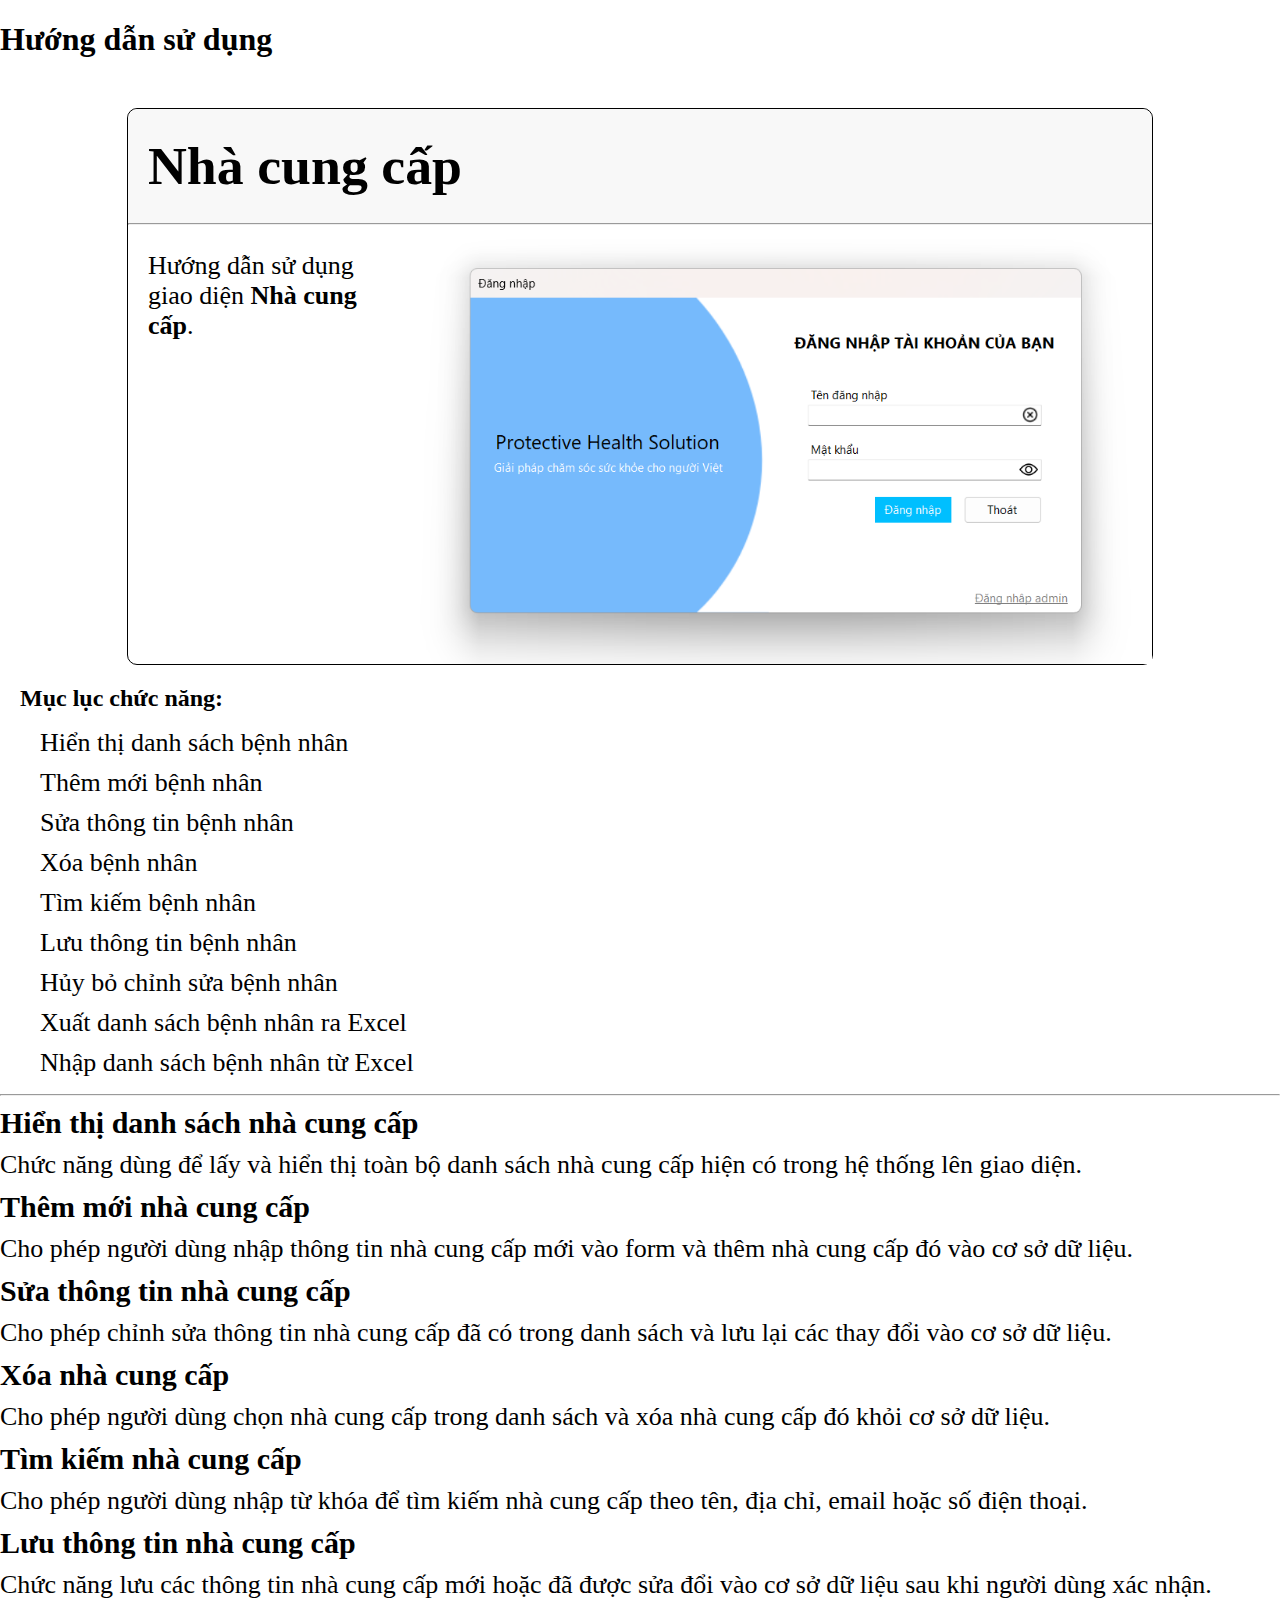
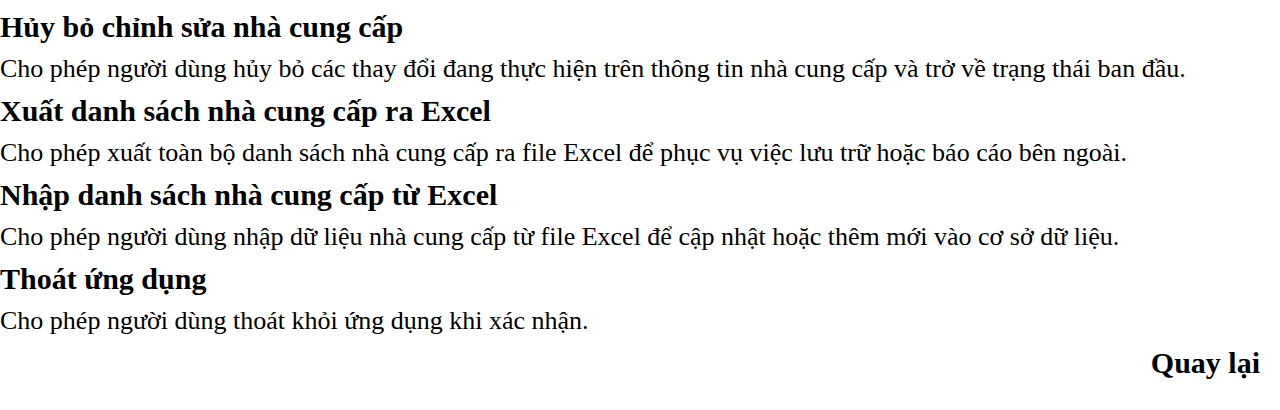
<file: nhacungcap.html>
<!DOCTYPE html>
<html lang="en">
<head>
    <meta charset="UTF-8">
    <meta name="viewport" content="width=device-width, initial-scale=1.0">
    <title>Hướng dẫn sử dụng</title>
    <link rel="stylesheet" href="style.css">
    <link rel="stylesheet" href="https://cdnjs.cloudflare.com/ajax/libs/font-awesome/6.5.0/css/all.min.css">
    <script src="script.js"></script>

</head>
<body>
    <a href="index.html">
        <h1 class="title">Hướng dẫn sử dụng</h1>
    </a>
    <div class="parent">
            <div class="header">
                <h3>Nhà cung cấp</h3>
            </div>
            <hr>
            <div class="content">
                <div class="content-left">
                    <p>Hướng dẫn sử dụng giao diện <b>Nhà cung cấp</b>.</p>
                </div>
                
                <div class="content-right">
                    <img src="./Images/DangNhap.png" alt="">
                </div>
            </div>
    </div>
    <div class="list">
        <h2>Mục lục chức năng:</h2>
        <ul>
            <li><a href="#loadbenhnhan">Hiển thị danh sách bệnh nhân</a></li>
            <li><a href="#themmoibenhnhan">Thêm mới bệnh nhân</a></li>
            <li><a href="#suathongtinbenhnhan">Sửa thông tin bệnh nhân</a></li>
            <li><a href="#xoabenhnhan">Xóa bệnh nhân</a></li>
            <li><a href="#timkiembenhnhan">Tìm kiếm bệnh nhân</a></li>
            <li><a href="#luubenhnhan">Lưu thông tin bệnh nhân</a></li>
            <li><a href="#huybochinhsuabnhanhnhan">Hủy bỏ chỉnh sửa bệnh nhân</a></li>
            <li><a href="#xuathoadonbenhnhan">Xuất danh sách bệnh nhân ra Excel</a></li>
            <li><a href="#nhapdanhsachbenhnhan">Nhập danh sách bệnh nhân từ Excel</a></li>
        </ul>
    </div>
    <hr>
    <div>       
        <div class="section" id="loadnhacungcap">
            <h2>Hiển thị danh sách nhà cung cấp</h2>
            <p>Chức năng dùng để lấy và hiển thị toàn bộ danh sách nhà cung cấp hiện có trong hệ thống lên giao diện.</p>
        </div>

        <div class="section" id="themnhacungcap">
            <h2>Thêm mới nhà cung cấp</h2>
            <p>Cho phép người dùng nhập thông tin nhà cung cấp mới vào form và thêm nhà cung cấp đó vào cơ sở dữ liệu.</p>
        </div>

        <div class="section" id="suathongtinnhacungcap">
            <h2>Sửa thông tin nhà cung cấp</h2>
            <p>Cho phép chỉnh sửa thông tin nhà cung cấp đã có trong danh sách và lưu lại các thay đổi vào cơ sở dữ liệu.</p>
        </div>

        <div class="section" id="xoanhacungcap">
            <h2>Xóa nhà cung cấp</h2>
            <p>Cho phép người dùng chọn nhà cung cấp trong danh sách và xóa nhà cung cấp đó khỏi cơ sở dữ liệu.</p>
        </div>

        <div class="section" id="timkiemnhacungcap">
            <h2>Tìm kiếm nhà cung cấp</h2>
            <p>Cho phép người dùng nhập từ khóa để tìm kiếm nhà cung cấp theo tên, địa chỉ, email hoặc số điện thoại.</p>
        </div>

        <div class="section" id="luunhacungcap">
            <h2>Lưu thông tin nhà cung cấp</h2>
            <p>Chức năng lưu các thông tin nhà cung cấp mới hoặc đã được sửa đổi vào cơ sở dữ liệu sau khi người dùng xác nhận.</p>
        </div>

        <div class="section" id="huybochinhsuanhacungcap">
            <h2>Hủy bỏ chỉnh sửa nhà cung cấp</h2>
            <p>Cho phép người dùng hủy bỏ các thay đổi đang thực hiện trên thông tin nhà cung cấp và trở về trạng thái ban đầu.</p>
        </div>

        <div class="section" id="xuatdanhsachnhacungcap">
            <h2>Xuất danh sách nhà cung cấp ra Excel</h2>
            <p>Cho phép xuất toàn bộ danh sách nhà cung cấp ra file Excel để phục vụ việc lưu trữ hoặc báo cáo bên ngoài.</p>
        </div>

        <div class="section" id="nhapdanhsachnhacungcap">
            <h2>Nhập danh sách nhà cung cấp từ Excel</h2>
            <p>Cho phép người dùng nhập dữ liệu nhà cung cấp từ file Excel để cập nhật hoặc thêm mới vào cơ sở dữ liệu.</p>
        </div>

        <div class="section" id="thoatungdung">
            <h2>Thoát ứng dụng</h2>
            <p>Cho phép người dùng thoát khỏi ứng dụng khi xác nhận.</p>
        </div>

        <div class="section" id="quaylai">
            <h2><a href="">Quay lại</a></h2>
        </div>
    </div>
    
</body>
</html>
</file>
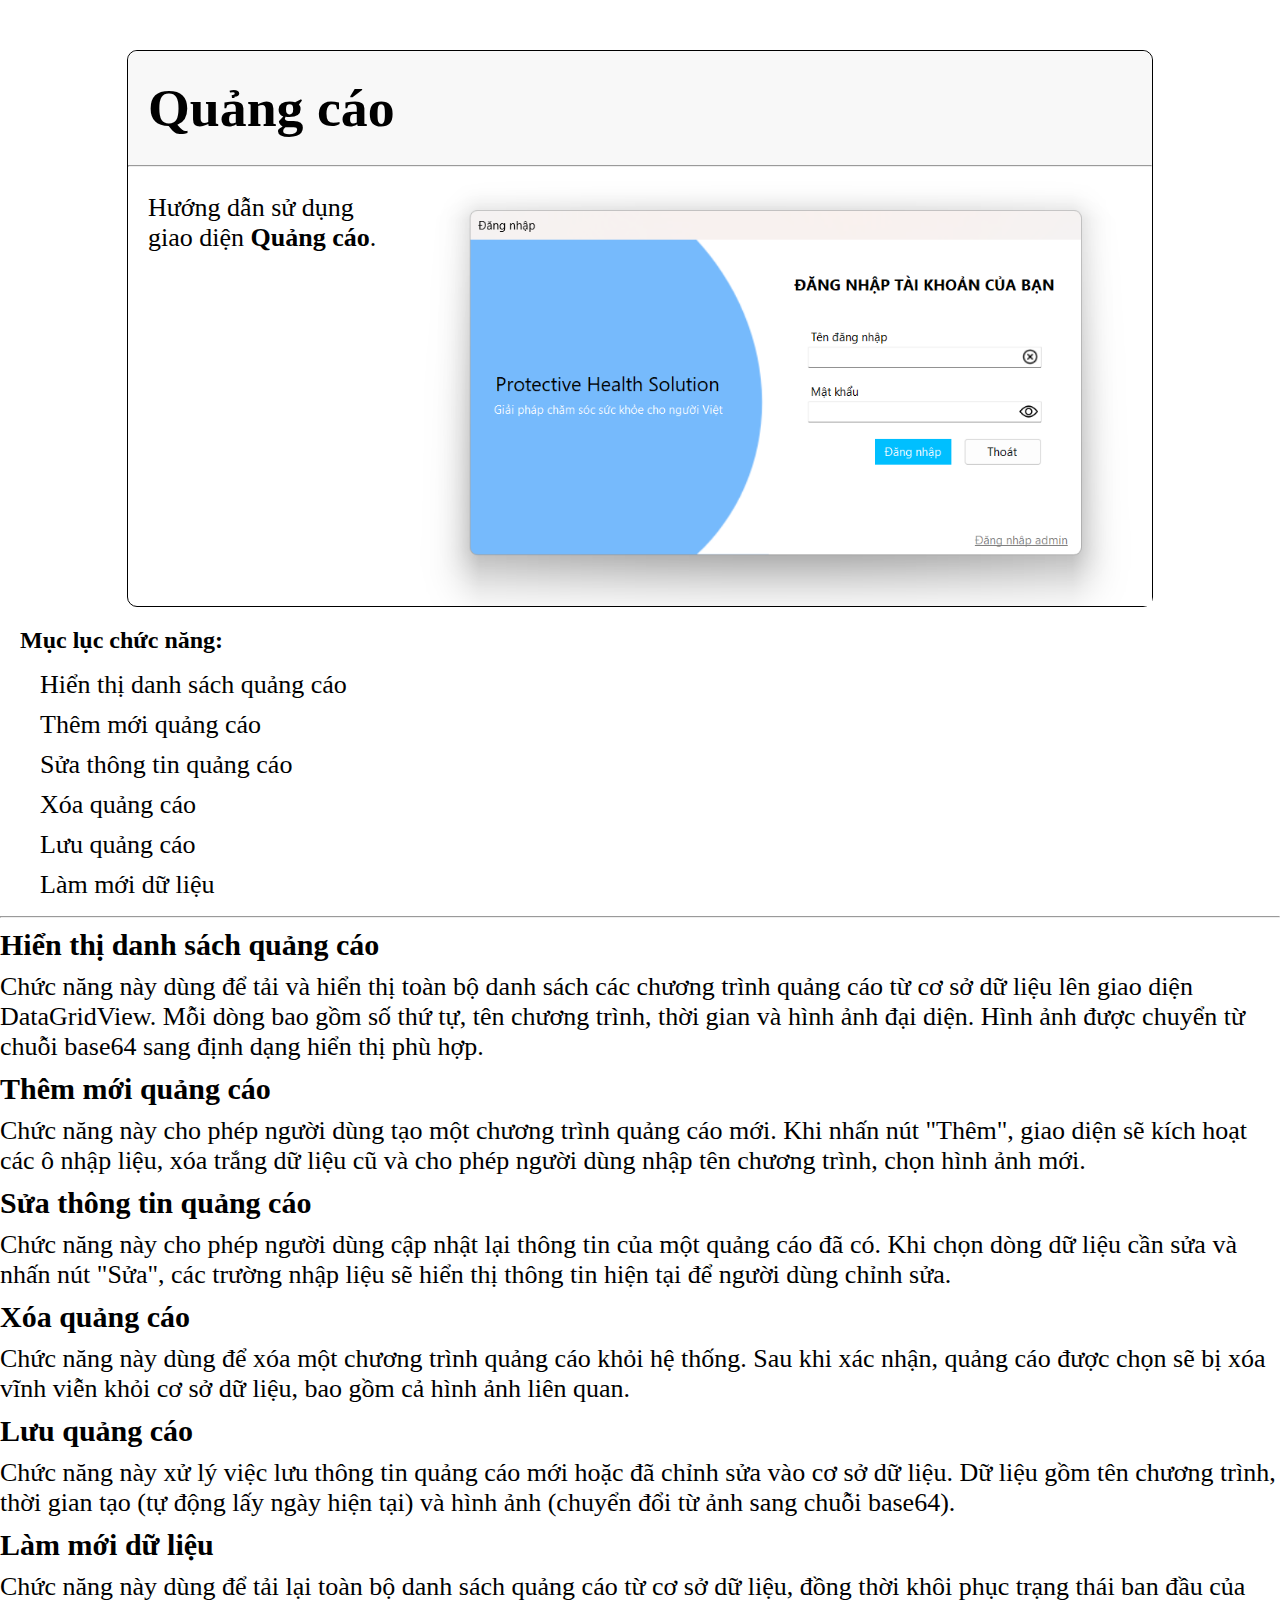
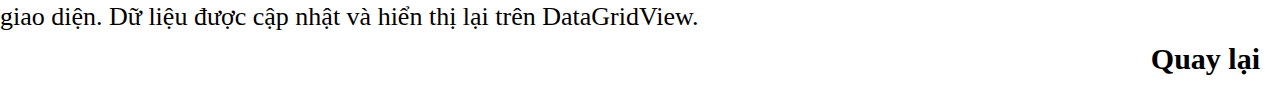
<file: quangcao.html>
<!DOCTYPE html>
<html lang="en">
<head>
    <meta charset="UTF-8">
    <meta name="viewport" content="width=device-width, initial-scale=1.0">
    <title>Hướng dẫn sử dụng</title>
    <link rel="stylesheet" href="style.css">
    <link rel="stylesheet" href="https://cdnjs.cloudflare.com/ajax/libs/font-awesome/6.5.0/css/all.min.css">
    <script src="script.js"></script>

</head>
<body>
    <div class="parent">
            <div class="header">
                <h3>Quảng cáo</h3>
            </div>
            <hr>
            <div class="content">
                <div class="content-left">
                    <p>Hướng dẫn sử dụng giao diện <b>Quảng cáo</b>.</p>
                </div>
                
                <div class="content-right">
                    <img src="./Images/DangNhap.png" alt="">
                </div>
            </div>
    </div>
    <div class="list">
        <h2>Mục lục chức năng:</h2>
        <ul>
            <li><a href="#hien-thi-danh-sach-quang-cao">Hiển thị danh sách quảng cáo</a></li>
            <li><a href="#them-moi-quang-cao">Thêm mới quảng cáo</a></li>
            <li><a href="#sua-thong-tin-quang-cao">Sửa thông tin quảng cáo</a></li>
            <li><a href="#xoa-quang-cao">Xóa quảng cáo</a></li>
            <li><a href="#luu-quang-cao">Lưu quảng cáo</a></li>
            <li><a href="#lam-moi-du-lieu">Làm mới dữ liệu</a></li>
        </ul>
    </div>
    <hr>
    <div>
        <div class="section" id="hien-thi-danh-sach-quang-cao">
            <h2>Hiển thị danh sách quảng cáo</h2>
            <p>Chức năng này dùng để tải và hiển thị toàn bộ danh sách các chương trình quảng cáo từ cơ sở dữ liệu lên giao diện DataGridView. Mỗi dòng bao gồm số thứ tự, tên chương trình, thời gian và hình ảnh đại diện. Hình ảnh được chuyển từ chuỗi base64 sang định dạng hiển thị phù hợp.</p>
        </div>

        <div class="section" id="them-moi-quang-cao">
            <h2>Thêm mới quảng cáo</h2>
            <p>Chức năng này cho phép người dùng tạo một chương trình quảng cáo mới. Khi nhấn nút "Thêm", giao diện sẽ kích hoạt các ô nhập liệu, xóa trắng dữ liệu cũ và cho phép người dùng nhập tên chương trình, chọn hình ảnh mới.</p>
        </div>

        <div class="section" id="sua-thong-tin-quang-cao">
            <h2>Sửa thông tin quảng cáo</h2>
            <p>Chức năng này cho phép người dùng cập nhật lại thông tin của một quảng cáo đã có. Khi chọn dòng dữ liệu cần sửa và nhấn nút "Sửa", các trường nhập liệu sẽ hiển thị thông tin hiện tại để người dùng chỉnh sửa.</p>
        </div>

        <div class="section" id="xoa-quang-cao">
            <h2>Xóa quảng cáo</h2>
            <p>Chức năng này dùng để xóa một chương trình quảng cáo khỏi hệ thống. Sau khi xác nhận, quảng cáo được chọn sẽ bị xóa vĩnh viễn khỏi cơ sở dữ liệu, bao gồm cả hình ảnh liên quan.</p>
        </div>

        <div class="section" id="luu-quang-cao">
            <h2>Lưu quảng cáo</h2>
            <p>Chức năng này xử lý việc lưu thông tin quảng cáo mới hoặc đã chỉnh sửa vào cơ sở dữ liệu. Dữ liệu gồm tên chương trình, thời gian tạo (tự động lấy ngày hiện tại) và hình ảnh (chuyển đổi từ ảnh sang chuỗi base64).</p>
        </div>

        <div class="section" id="lam-moi-du-lieu">
            <h2>Làm mới dữ liệu</h2>
            <p>Chức năng này dùng để tải lại toàn bộ danh sách quảng cáo từ cơ sở dữ liệu, đồng thời khôi phục trạng thái ban đầu của giao diện. Dữ liệu được cập nhật và hiển thị lại trên DataGridView.</p>
        </div>      
        
        <div class="section" id="quaylai">
            <h2><a href="">Quay lại</a></h2>
        </div>
    </div>
    
</body>
</html>
</file>
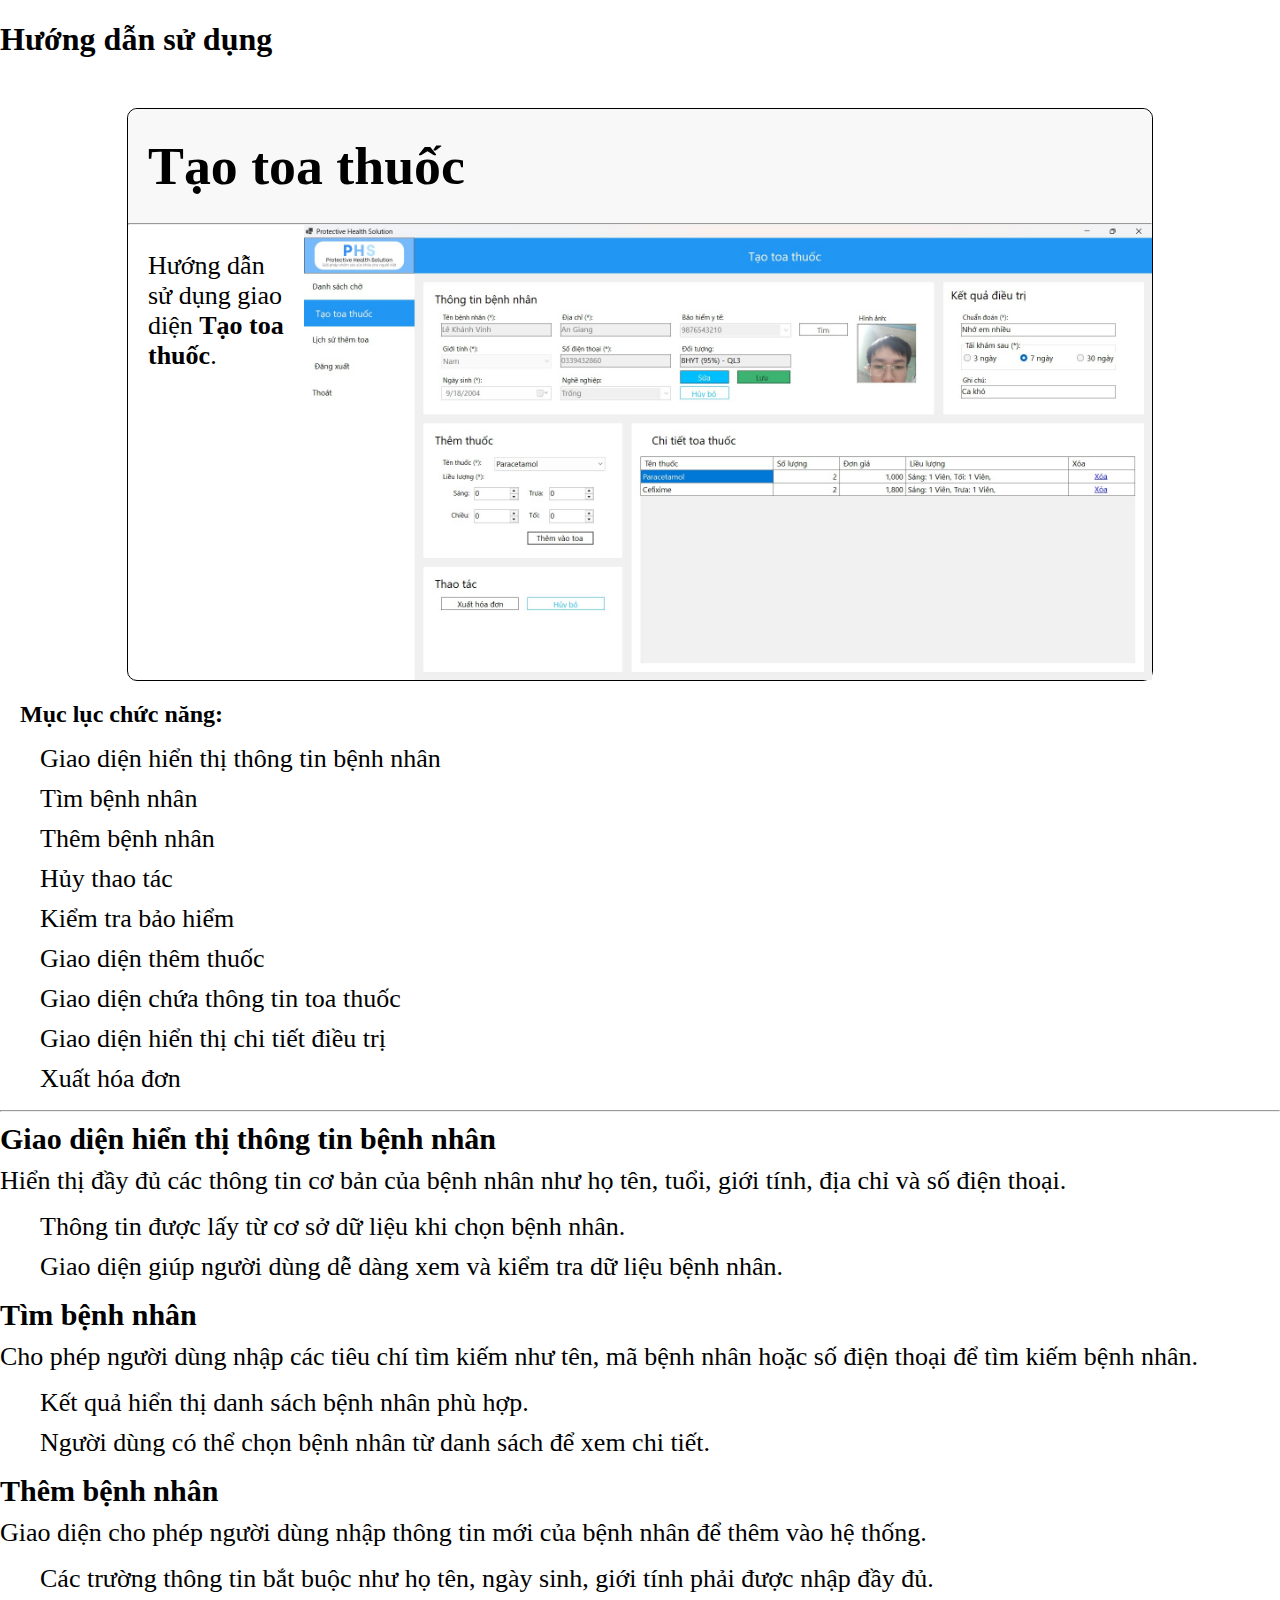
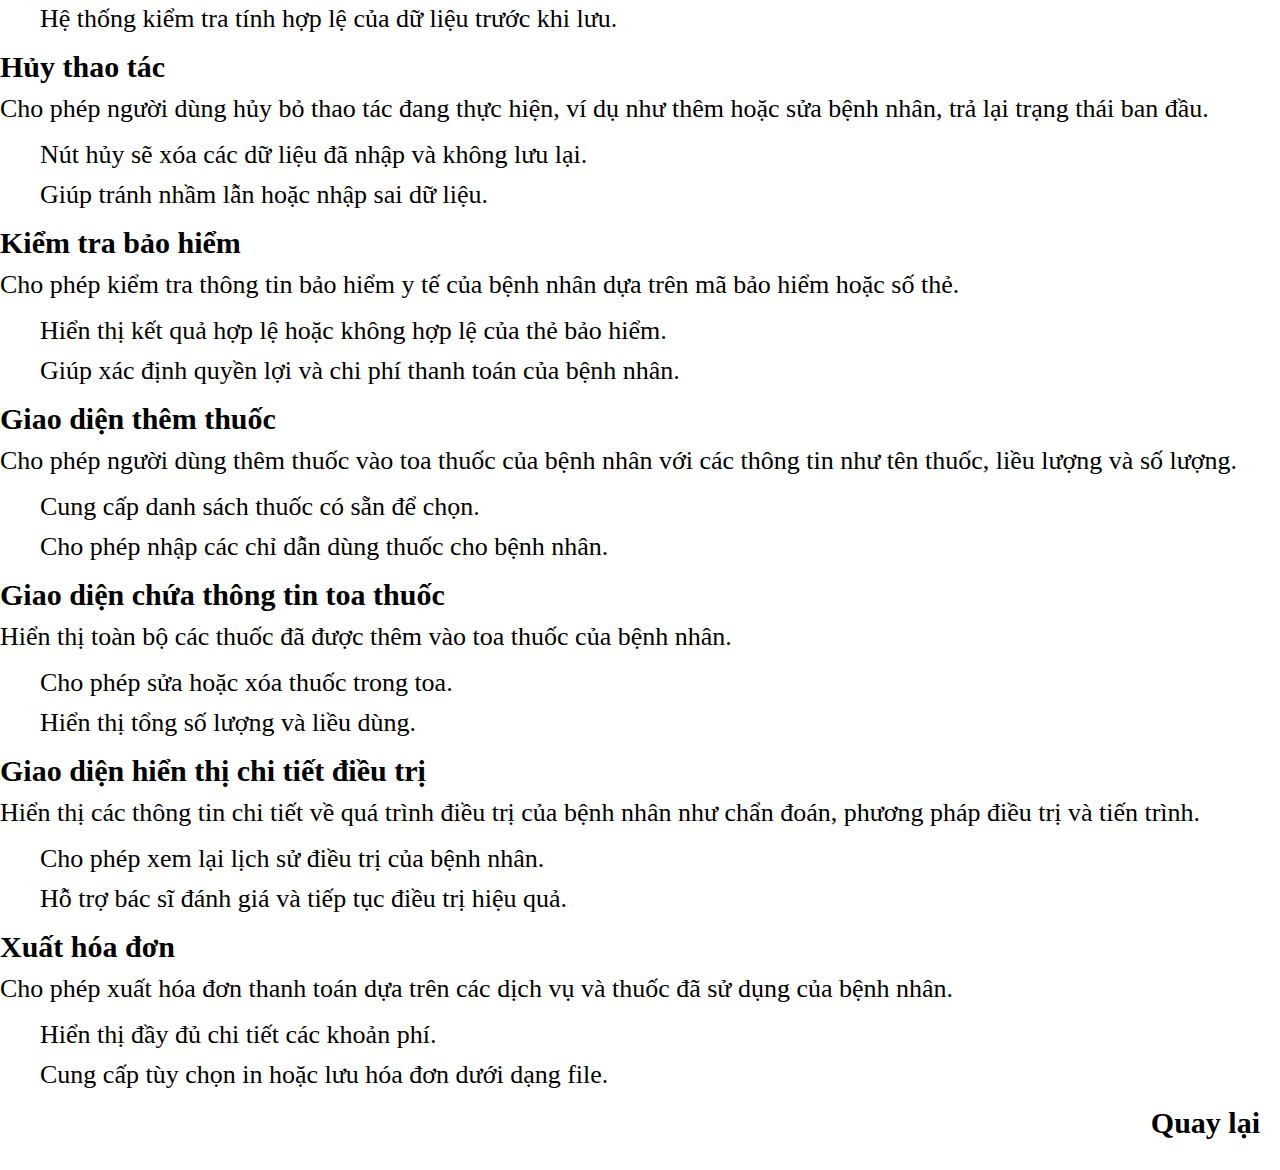
<file: taotoathuoc.html>
<!DOCTYPE html>
<html lang="en">
<head>
    <meta charset="UTF-8">
    <meta name="viewport" content="width=device-width, initial-scale=1.0">
    <title>Hướng dẫn sử dụng</title>
    <link rel="stylesheet" href="style.css">
    <link rel="stylesheet" href="https://cdnjs.cloudflare.com/ajax/libs/font-awesome/6.5.0/css/all.min.css">
    <script src="script.js"></script>

</head>
<body>
    <a href="index.html">
        <h1 class="title">Hướng dẫn sử dụng</h1>
    </a>
    <div class="parent">
            <div class="header">
                <h3>Tạo toa thuốc</h3>
            </div>
            <hr>
            <div class="content">
                <div class="content-left">
                    <p>Hướng dẫn sử dụng giao diện <b>Tạo toa thuốc</b>.</p>
                </div>
                
                <div class="content-right">
                    <img src="./Images/16TaoToaThuoc3.jpg" alt="">
                </div>
            </div>
    </div>
    <div class="list">
        <h2>Mục lục chức năng:</h2>
        <ul>
            <li><a href="#hienthithongtinbenhnhan">Giao diện hiển thị thông tin bệnh nhân</a></li>
            <li><a href="#timbenhnhan">Tìm bệnh nhân</a></li>
            <li><a href="#thembenhnhan">Thêm bệnh nhân</a></li>
            <li><a href="#huythaotac">Hủy thao tác</a></li>
            <li><a href="#kiemtrabaohiem">Kiểm tra bảo hiểm</a></li>
            <li><a href="#giaodienthemthuoc">Giao diện thêm thuốc</a></li>
            <li><a href="#giaodientoathuoc">Giao diện chứa thông tin toa thuốc</a></li>
            <li><a href="#chitietdieutri">Giao diện hiển thị chi tiết điều trị</a></li>
            <li><a href="#xuathoadon">Xuất hóa đơn</a></li>
        </ul>
    </div>
    <hr>
    <div>
        <div class="section" id="hienthithongtinbenhnhan">
            <h2>Giao diện hiển thị thông tin bệnh nhân</h2>
            <p>Hiển thị đầy đủ các thông tin cơ bản của bệnh nhân như họ tên, tuổi, giới tính, địa chỉ và số điện thoại.</p>
            <ul>
                <li>Thông tin được lấy từ cơ sở dữ liệu khi chọn bệnh nhân.</li>
                <li>Giao diện giúp người dùng dễ dàng xem và kiểm tra dữ liệu bệnh nhân.</li>
            </ul>
        </div>

        <div class="section" id="timbenhnhan">
            <h2>Tìm bệnh nhân</h2>
            <p>Cho phép người dùng nhập các tiêu chí tìm kiếm như tên, mã bệnh nhân hoặc số điện thoại để tìm kiếm bệnh nhân.</p>
            <ul>
                <li>Kết quả hiển thị danh sách bệnh nhân phù hợp.</li>
                <li>Người dùng có thể chọn bệnh nhân từ danh sách để xem chi tiết.</li>
            </ul>
        </div>

        <div class="section" id="thembenhnhan">
            <h2>Thêm bệnh nhân</h2>
            <p>Giao diện cho phép người dùng nhập thông tin mới của bệnh nhân để thêm vào hệ thống.</p>
            <ul>
                <li>Các trường thông tin bắt buộc như họ tên, ngày sinh, giới tính phải được nhập đầy đủ.</li>
                <li>Hệ thống kiểm tra tính hợp lệ của dữ liệu trước khi lưu.</li>
            </ul>
        </div>

        <div class="section" id="huythaotac">
            <h2>Hủy thao tác</h2>
            <p>Cho phép người dùng hủy bỏ thao tác đang thực hiện, ví dụ như thêm hoặc sửa bệnh nhân, trả lại trạng thái ban đầu.</p>
            <ul>
                <li>Nút hủy sẽ xóa các dữ liệu đã nhập và không lưu lại.</li>
                <li>Giúp tránh nhầm lẫn hoặc nhập sai dữ liệu.</li>
            </ul>
        </div>

        <div class="section" id="kiemtrabaohiem">
            <h2>Kiểm tra bảo hiểm</h2>
            <p>Cho phép kiểm tra thông tin bảo hiểm y tế của bệnh nhân dựa trên mã bảo hiểm hoặc số thẻ.</p>
            <ul>
                <li>Hiển thị kết quả hợp lệ hoặc không hợp lệ của thẻ bảo hiểm.</li>
                <li>Giúp xác định quyền lợi và chi phí thanh toán của bệnh nhân.</li>
            </ul>
        </div>

        <div class="section" id="giaodienthemthuoc">
            <h2>Giao diện thêm thuốc</h2>
            <p>Cho phép người dùng thêm thuốc vào toa thuốc của bệnh nhân với các thông tin như tên thuốc, liều lượng và số lượng.</p>
            <ul>
                <li>Cung cấp danh sách thuốc có sẵn để chọn.</li>
                <li>Cho phép nhập các chỉ dẫn dùng thuốc cho bệnh nhân.</li>
            </ul>
        </div>

        <div class="section" id="giaodientoathuoc">
            <h2>Giao diện chứa thông tin toa thuốc</h2>
            <p>Hiển thị toàn bộ các thuốc đã được thêm vào toa thuốc của bệnh nhân.</p>
            <ul>
                <li>Cho phép sửa hoặc xóa thuốc trong toa.</li>
                <li>Hiển thị tổng số lượng và liều dùng.</li>
            </ul>
        </div>

        <div class="section" id="chitietdieutri">
            <h2>Giao diện hiển thị chi tiết điều trị</h2>
            <p>Hiển thị các thông tin chi tiết về quá trình điều trị của bệnh nhân như chẩn đoán, phương pháp điều trị và tiến trình.</p>
            <ul>
                <li>Cho phép xem lại lịch sử điều trị của bệnh nhân.</li>
                <li>Hỗ trợ bác sĩ đánh giá và tiếp tục điều trị hiệu quả.</li>
            </ul>
        </div>

        <div class="section" id="xuathoadon">
            <h2>Xuất hóa đơn</h2>
            <p>Cho phép xuất hóa đơn thanh toán dựa trên các dịch vụ và thuốc đã sử dụng của bệnh nhân.</p>
            <ul>
                <li>Hiển thị đầy đủ chi tiết các khoản phí.</li>
                <li>Cung cấp tùy chọn in hoặc lưu hóa đơn dưới dạng file.</li>
            </ul>
        </div>

        <div class="section" id="quaylai">
            <h2><a href="">Quay lại</a></h2>
        </div>
    </div>
    
</body>
</html>
</file>
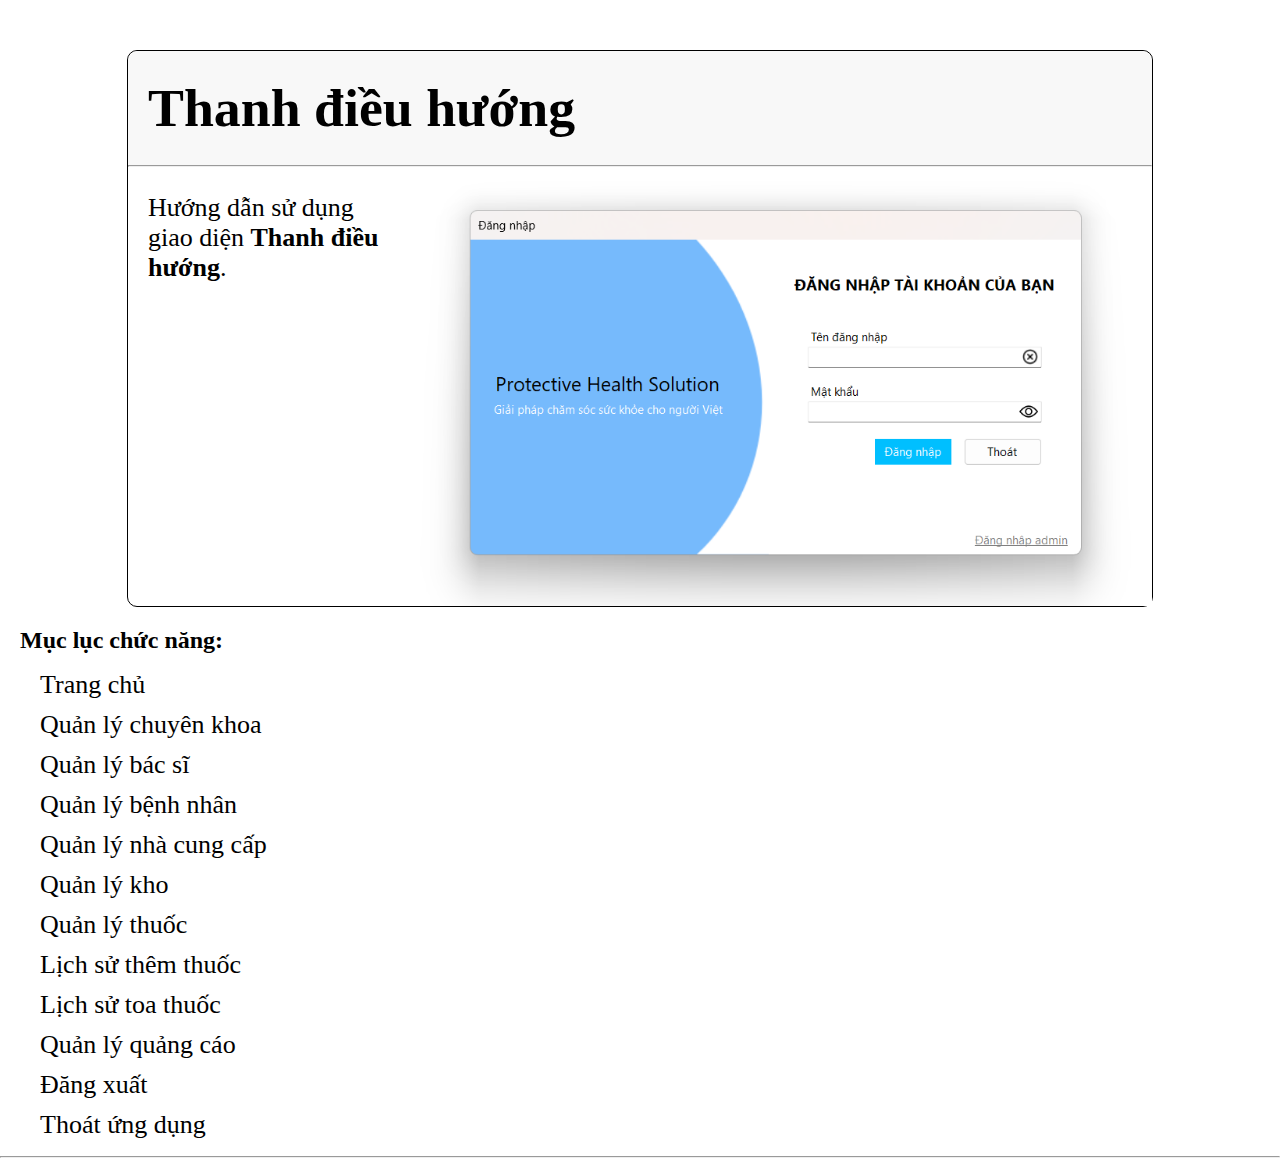
<file: thanhdieuhuong.html>
<!DOCTYPE html>
<html lang="en">
<head>
    <meta charset="UTF-8">
    <meta name="viewport" content="width=device-width, initial-scale=1.0">
    <title>Hướng dẫn sử dụng</title>
    <link rel="stylesheet" href="style.css">
    <link rel="stylesheet" href="https://cdnjs.cloudflare.com/ajax/libs/font-awesome/6.5.0/css/all.min.css">
    <script src="script.js"></script>
</head>
<body>
    <div class="parent">
            <div class="header">
                <h3>Thanh điều hướng</h3>
            </div>
            <hr>
            <div class="content">
                <div class="content-left">
                    <p>Hướng dẫn sử dụng giao diện <b>Thanh điều hướng</b>.</p>
                </div>
                
                <div class="content-right">
                    <img src="./Images/DangNhap.png" alt="">
                </div>
            </div>
    </div>
    <div class="list">
        <h2>Mục lục chức năng:</h2>
        <ul>
            <li><a href="#trangchu">Trang chủ</a></li>
            <li><a href="#chuyenkhoa">Quản lý chuyên khoa</a></li>
            <li><a href="#bacsi">Quản lý bác sĩ</a></li>
            <li><a href="#benhnhan">Quản lý bệnh nhân</a></li>
            <li><a href="#nhacungcap">Quản lý nhà cung cấp</a></li>
            <li><a href="#kho">Quản lý kho</a></li>
            <li><a href="#thuoc">Quản lý thuốc</a></li>
            <li><a href="#lsthemthuoc">Lịch sử thêm thuốc</a></li>
            <li><a href="#lstoa">Lịch sử toa thuốc</a></li>
            <li><a href="#quangcao">Quản lý quảng cáo</a></li>
            <li><a href="#dangxuat">Đăng xuất</a></li>
            <li><a href="#thoat">Thoát ứng dụng</a></li>
        </ul>
    </div>
    <hr>
    <div class="main_content">
    <div class="section" id="trangchu">
        <h2>Trang chủ</h2>
        <p>Trang chủ hiển thị tổng quan hệ thống quản lý khám chữa bệnh.</p>
        <ul>
            <li>Hiện bảng <strong>DataGridView</strong> chứa danh sách các <strong>thông báo gửi đến bác sĩ</strong>.</li>
            <li>Thông báo bao gồm: tiêu đề, nội dung, người gửi, và ngày gửi.</li>
            <li>Dữ liệu sẽ được <strong>load lại mỗi khi mở giao diện Trang chủ</strong> hoặc khi có cập nhật mới.</li>
        </ul>
    </div>
    <div class="section" id="chuyenkhoa">
        <h2>Quản lý chuyên khoa</h2>
        <p>Thêm, sửa, xóa và quản lý danh sách các chuyên khoa như: Nội khoa, Ngoại khoa, Tai mũi họng, v.v. phục vụ cho phân công bác sĩ và phân loại khám bệnh.</p>
    </div>

    <div class="section" id="bacsi">
        <h2>Quản lý bác sĩ</h2>
        <p>Thêm, chỉnh sửa, xoá hoặc tìm kiếm thông tin bác sĩ: họ tên, chuyên khoa, ngày vào làm, trình độ chuyên môn, số điện thoại, v.v.</p>
    </div>

    <div class="section" id="benhnhan">
        <h2>Quản lý bệnh nhân</h2>
        <p>Thêm mới bệnh nhân, cập nhật thông tin, lịch sử khám bệnh và theo dõi điều trị cho từng bệnh nhân.</p>
    </div>

    <div class="section" id="nhacungcap">
        <h2>Quản lý nhà cung cấp</h2>
        <p>Quản lý danh sách các nhà cung cấp thuốc và thiết bị y tế: thêm mới, sửa, xóa, hoặc tìm kiếm thông tin.</p>
    </div>

    <div class="section" id="kho">
        <h2>Quản lý kho</h2>
        <p>Kiểm soát số lượng thuốc, vật tư y tế trong kho. Cho phép nhập kho, xuất kho và theo dõi tình trạng tồn kho.</p>
    </div>

    <div class="section" id="thuoc">
        <h2>Quản lý thuốc</h2>
        <p>Thêm mới, cập nhật, tìm kiếm và xóa thuốc. Theo dõi hạn sử dụng, đơn vị tính và loại thuốc trong hệ thống.</p>
    </div>

    <div class="section" id="lsthemthuoc">
        <h2>Lịch sử thêm thuốc</h2>
        <p>Xem lại toàn bộ lịch sử các lần thêm thuốc vào kho, bao gồm ngày thêm, người thực hiện, số lượng và ghi chú.</p>
    </div>

    <div class="section" id="lstoa">
        <h2>Lịch sử toa thuốc</h2>
        <p>Hiển thị danh sách các toa thuốc đã cấp phát cho bệnh nhân, kèm theo thông tin người lập toa, thời gian, loại thuốc, liều lượng.</p>
    </div>

    <div class="section" id="quangcao">
        <h2>Quản lý quảng cáo</h2>
        <p>Thêm, sửa hoặc xoá các thông tin quảng cáo hiện trên màn hình chờ hoặc trong giao diện chính của hệ thống.</p>
    </div>

    <div class="section" id="dangxuat">
        <h2>Đăng xuất</h2>
        <p>Đăng xuất khỏi hệ thống và quay về giao diện đăng nhập ban đầu để bảo mật thông tin người dùng.</p>
    </div>

    <div class="section" id="thoat">
        <h2>Thoát ứng dụng</h2>
        <p>Đóng toàn bộ phần mềm và kết thúc phiên làm việc hiện tại.</p>
    </div>

    <div class="section" id="quaylai">
            <h2><a href="">Quay lại</a></h2>
        </div>
</div>
    
</body>
</html>
</file>
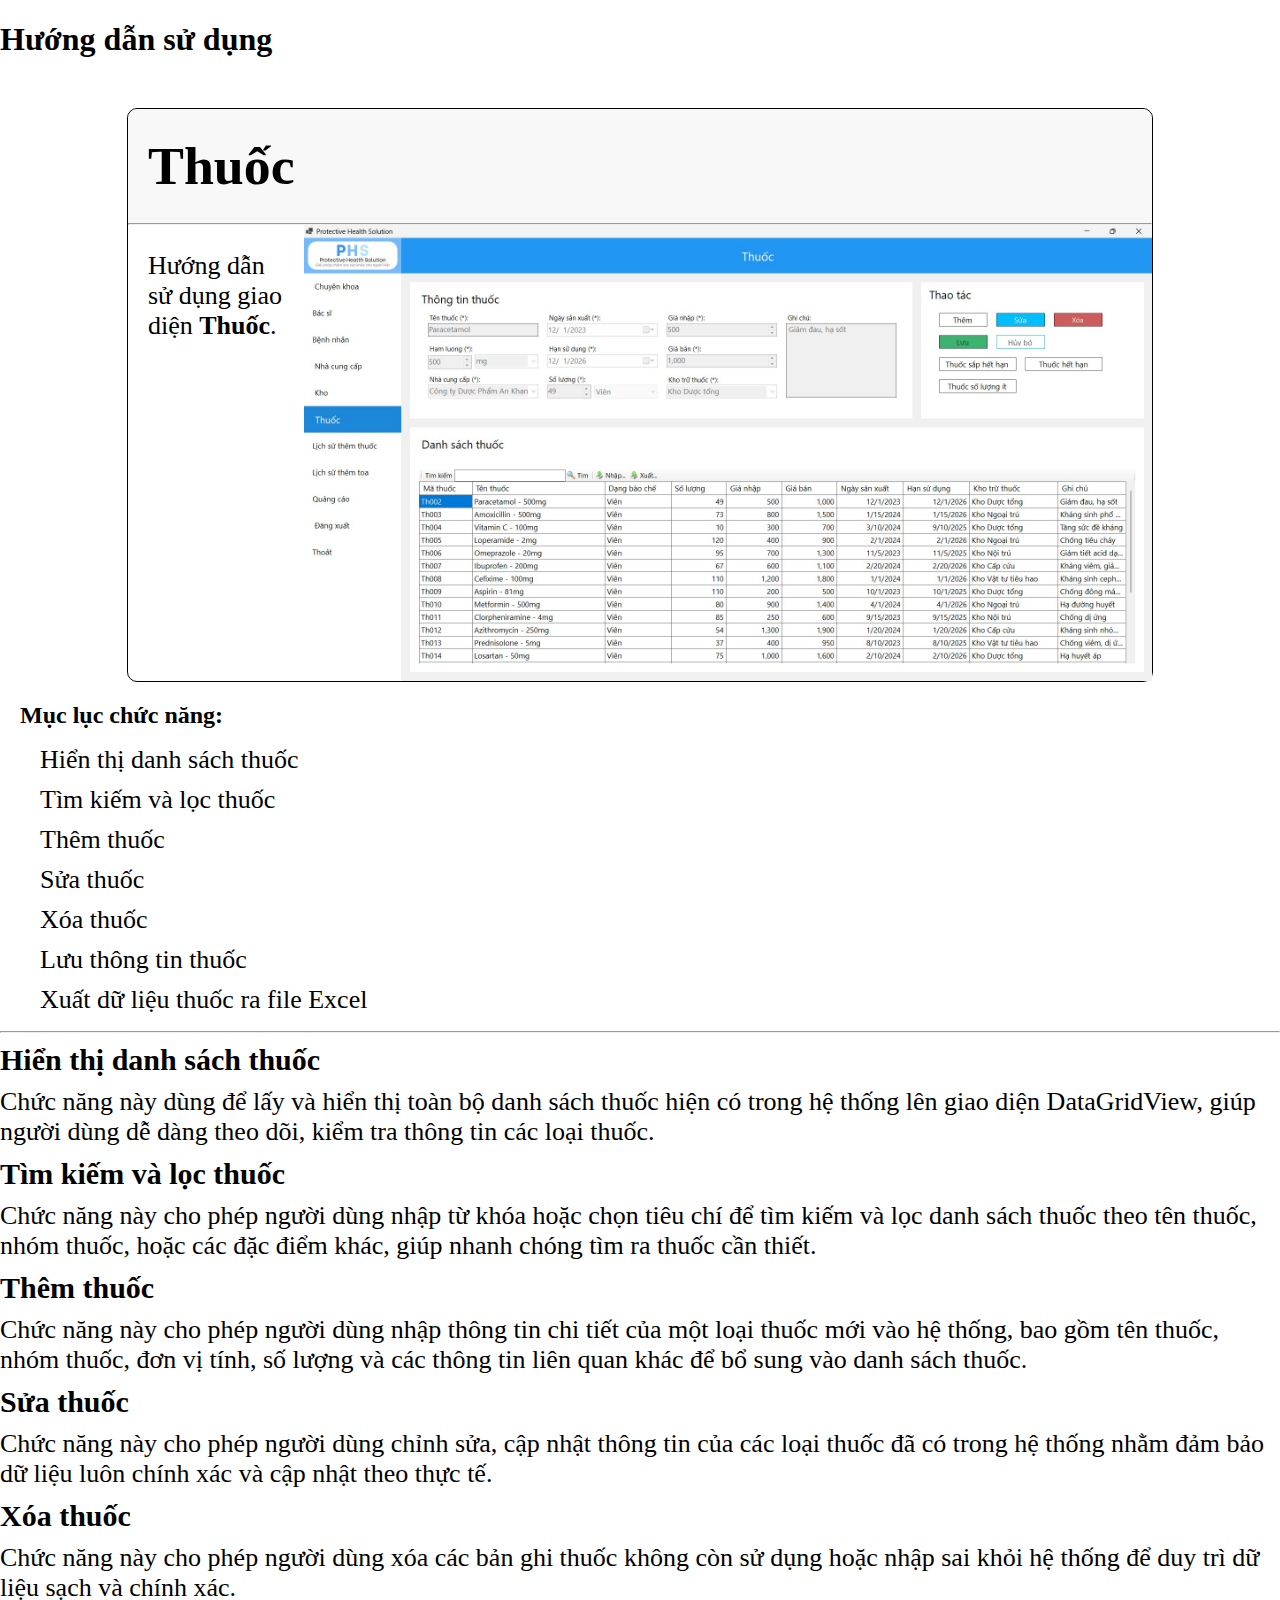
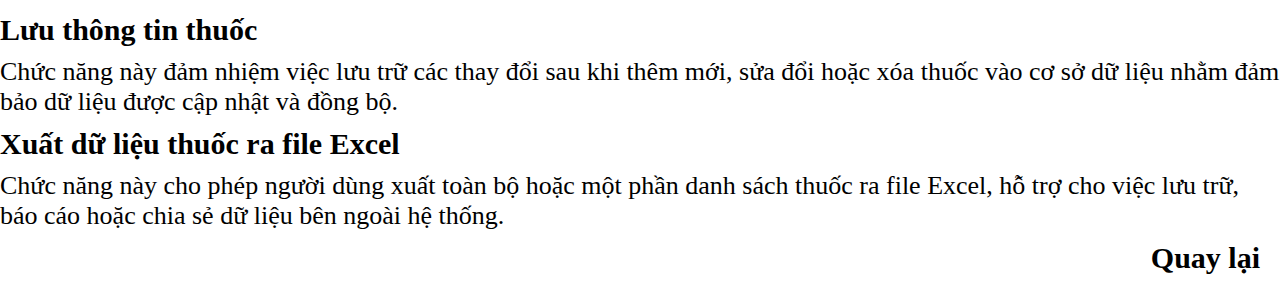
<file: thuoc.html>
<!DOCTYPE html>
<html lang="en">
<head>
    <meta charset="UTF-8">
    <meta name="viewport" content="width=device-width, initial-scale=1.0">
    <title>Hướng dẫn sử dụng</title>
    <link rel="stylesheet" href="style.css">
    <link rel="stylesheet" href="https://cdnjs.cloudflare.com/ajax/libs/font-awesome/6.5.0/css/all.min.css">
    <script src="script.js"></script>

</head>
<body>
    <a href="index.html">
        <h1 class="title">Hướng dẫn sử dụng</h1>
    </a>
    <div class="parent">
            <div class="header">
                <h3>Thuốc</h3>
            </div>
            <hr>
            <div class="content">
                <div class="content-left">
                    <p>Hướng dẫn sử dụng giao diện <b>Thuốc</b>.</p>
                </div>
                
                <div class="content-right">
                    <img src="./Images/7Thuoc.jpg" alt="">
                </div>
            </div>
    </div>
    <div class="list">
        <h2>Mục lục chức năng:</h2>
        <ul>
            <li><a href="#hien-thi-danh-sach-thuoc">Hiển thị danh sách thuốc</a></li>
            <li><a href="#tim-kiem-va-loc-thuoc">Tìm kiếm và lọc thuốc</a></li>
            <li><a href="#them-thuoc">Thêm thuốc</a></li>
            <li><a href="#sua-thuoc">Sửa thuốc</a></li>
            <li><a href="#xoa-thuoc">Xóa thuốc</a></li>
            <li><a href="#luu-thong-tin-thuoc">Lưu thông tin thuốc</a></li>
            <li><a href="#xuat-du-lieu-ra-file-excel">Xuất dữ liệu thuốc ra file Excel</a></li>
        </ul>
    </div>
    <hr>
    <div>
        <div class="section" id="hien-thi-danh-sach-thuoc">
            <h2>Hiển thị danh sách thuốc</h2>
            <p>Chức năng này dùng để lấy và hiển thị toàn bộ danh sách thuốc hiện có trong hệ thống lên giao diện DataGridView, giúp người dùng dễ dàng theo dõi, kiểm tra thông tin các loại thuốc.</p>
        </div>

        <div class="section" id="tim-kiem-va-loc-thuoc">
            <h2>Tìm kiếm và lọc thuốc</h2>
            <p>Chức năng này cho phép người dùng nhập từ khóa hoặc chọn tiêu chí để tìm kiếm và lọc danh sách thuốc theo tên thuốc, nhóm thuốc, hoặc các đặc điểm khác, giúp nhanh chóng tìm ra thuốc cần thiết.</p>
        </div>

        <div class="section" id="them-thuoc">
            <h2>Thêm thuốc</h2>
            <p>Chức năng này cho phép người dùng nhập thông tin chi tiết của một loại thuốc mới vào hệ thống, bao gồm tên thuốc, nhóm thuốc, đơn vị tính, số lượng và các thông tin liên quan khác để bổ sung vào danh sách thuốc.</p>
        </div>

        <div class="section" id="sua-thuoc">
            <h2>Sửa thuốc</h2>
            <p>Chức năng này cho phép người dùng chỉnh sửa, cập nhật thông tin của các loại thuốc đã có trong hệ thống nhằm đảm bảo dữ liệu luôn chính xác và cập nhật theo thực tế.</p>
        </div>

        <div class="section" id="xoa-thuoc">
            <h2>Xóa thuốc</h2>
            <p>Chức năng này cho phép người dùng xóa các bản ghi thuốc không còn sử dụng hoặc nhập sai khỏi hệ thống để duy trì dữ liệu sạch và chính xác.</p>
        </div>

        <div class="section" id="luu-thong-tin-thuoc">
            <h2>Lưu thông tin thuốc</h2>
            <p>Chức năng này đảm nhiệm việc lưu trữ các thay đổi sau khi thêm mới, sửa đổi hoặc xóa thuốc vào cơ sở dữ liệu nhằm đảm bảo dữ liệu được cập nhật và đồng bộ.</p>
        </div>

        <div class="section" id="xuat-du-lieu-ra-file-excel">
            <h2>Xuất dữ liệu thuốc ra file Excel</h2>
            <p>Chức năng này cho phép người dùng xuất toàn bộ hoặc một phần danh sách thuốc ra file Excel, hỗ trợ cho việc lưu trữ, báo cáo hoặc chia sẻ dữ liệu bên ngoài hệ thống.</p>
        </div>


       
        
        <div class="section" id="quaylai">
            <h2><a href="">Quay lại</a></h2>
        </div>
    </div>
    
</body>
</html>
</file>
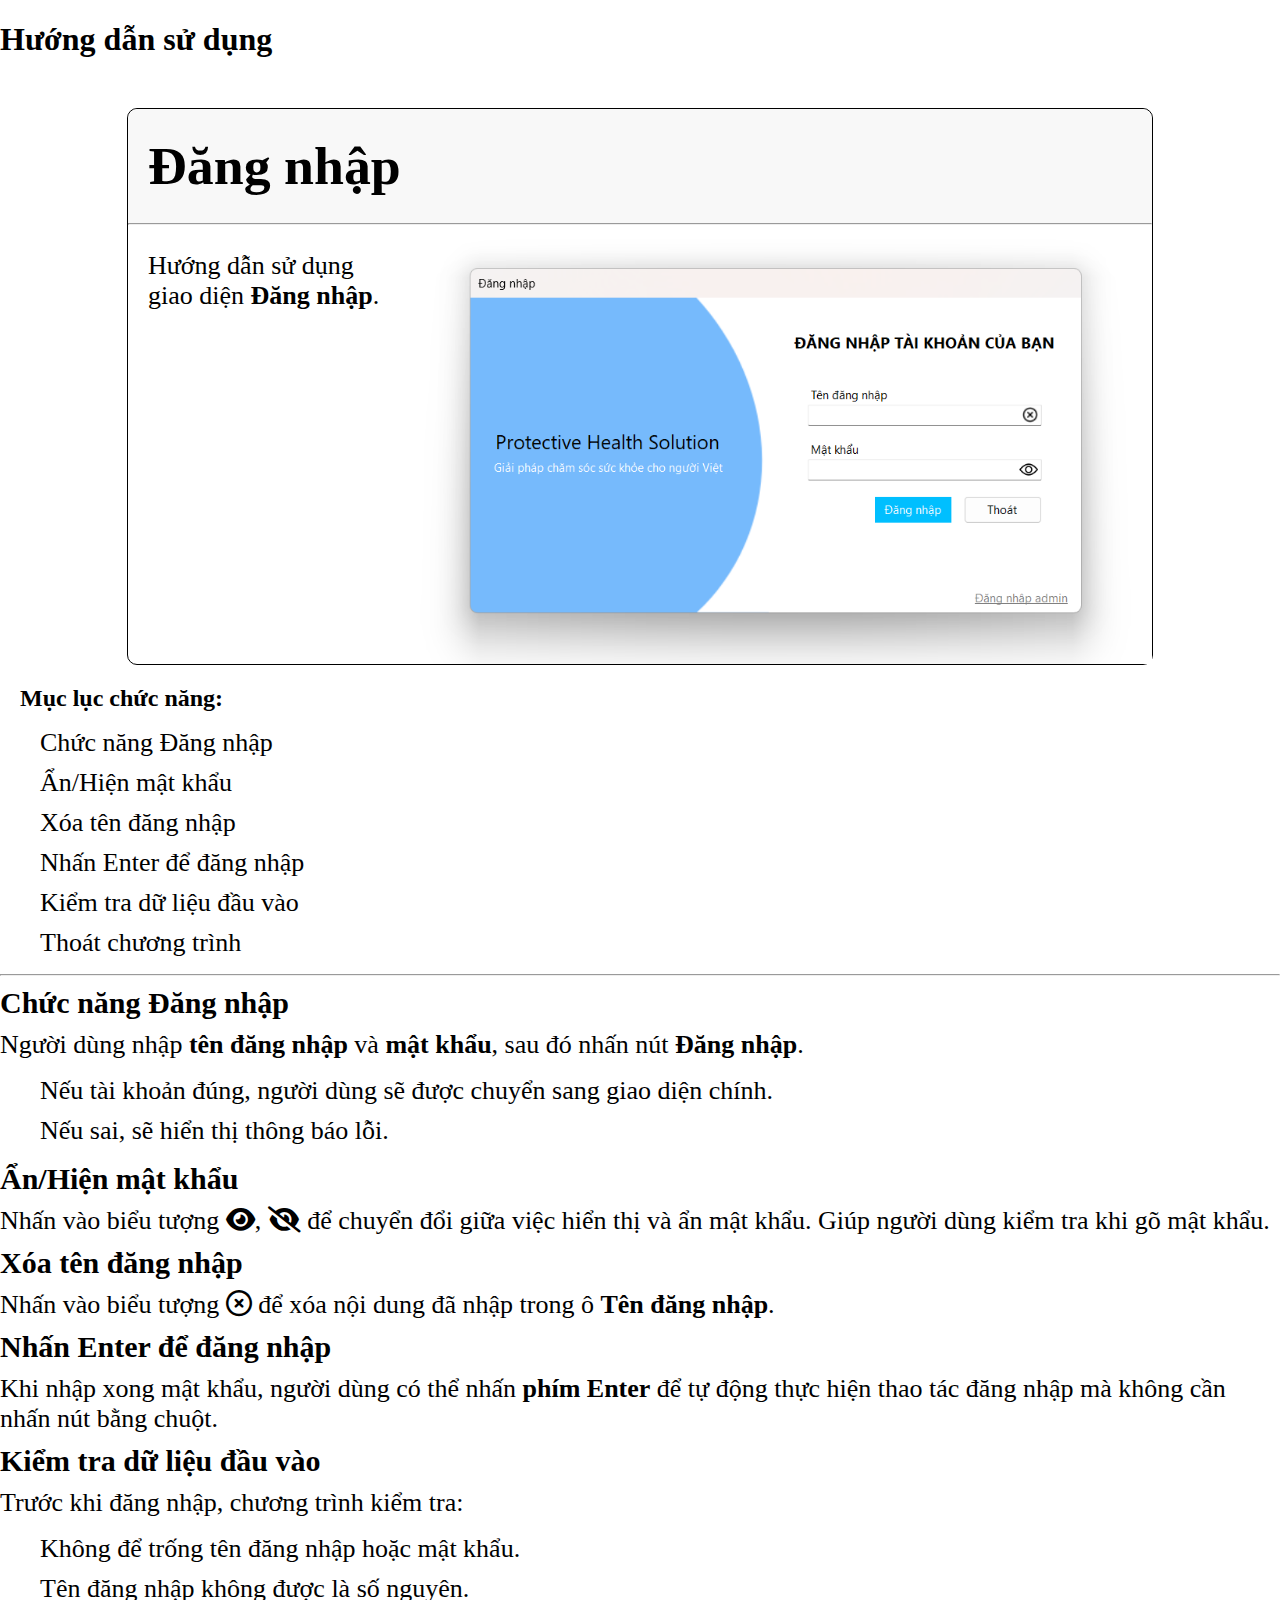
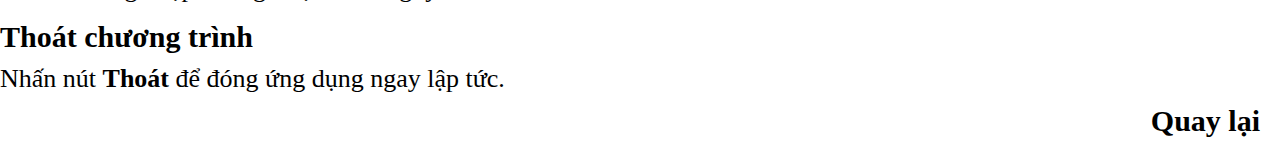
<file: trangchu.html>
<!DOCTYPE html>
<html lang="en">
<head>
    <meta charset="UTF-8">
    <meta name="viewport" content="width=device-width, initial-scale=1.0">
    <title>Hướng dẫn sử dụng</title>
    <link rel="stylesheet" href="style.css">
    <link rel="stylesheet" href="https://cdnjs.cloudflare.com/ajax/libs/font-awesome/6.5.0/css/all.min.css">
    <script src="script.js"></script>

</head>
<body>
    <a href="index.html">
        <h1 class="title">Hướng dẫn sử dụng</h1>
    </a>
    <div class="parent">
            <div class="header">
                <h3>Đăng nhập</h3>
            </div>
            <hr>
            <div class="content">
                <div class="content-left">
                    <p>Hướng dẫn sử dụng giao diện <b>Đăng nhập</b>.</p>
                </div>
                
                <div class="content-right">
                    <img src="./Images/DangNhap.png" alt="">
                </div>
            </div>
    </div>
    <div class="list">
        <h2>Mục lục chức năng:</h2>
        <ul>
            <li><a href="#dangnhap">Chức năng Đăng nhập</a></li>
            <li><a href="#anmatkhau">Ẩn/Hiện mật khẩu</a></li>
            <li><a href="#xoatendangnhap">Xóa tên đăng nhập</a></li>
            <li><a href="#enterdangnhap">Nhấn Enter để đăng nhập</a></li>
            <li><a href="#kiemtradulieu">Kiểm tra dữ liệu đầu vào</a></li>
            <li><a href="#thoat">Thoát chương trình</a></li>
        </ul>
    </div>
    <hr>
    <div>
        <div class="section" id="dangnhap">
            <h2>Chức năng Đăng nhập</h2>
            <p>Người dùng nhập <strong>tên đăng nhập</strong> và <strong>mật khẩu</strong>, sau đó nhấn nút <strong>Đăng nhập</strong>.</p>
            <ul>
                <li>Nếu tài khoản đúng, người dùng sẽ được chuyển sang giao diện chính.</li>
                <li>Nếu sai, sẽ hiển thị thông báo lỗi.</li>
            </ul>
        </div>

        <div class="section" id="anmatkhau">
            <h2>Ẩn/Hiện mật khẩu</h2>
            <p>Nhấn vào biểu tượng <i class="fa-solid fa-eye"></i>, <i class="fa-solid fa-eye-slash"></i> để chuyển đổi giữa việc hiển thị và ẩn mật khẩu. Giúp người dùng kiểm tra khi gõ mật khẩu.</p>
        </div>

        <div class="section" id="xoatendangnhap">
            <h2>Xóa tên đăng nhập</h2>
            <p>Nhấn vào biểu tượng <i class="fa-regular fa-circle-xmark"></i> để xóa nội dung đã nhập trong ô <strong>Tên đăng nhập</strong>.</p>
        </div>

        <div class="section" id="enterdangnhap">
            <h2>Nhấn Enter để đăng nhập</h2>
            <p>Khi nhập xong mật khẩu, người dùng có thể nhấn <strong>phím Enter</strong> để tự động thực hiện thao tác đăng nhập mà không cần nhấn nút bằng chuột.</p>
        </div>

        <div class="section" id="kiemtradulieu">
            <h2>Kiểm tra dữ liệu đầu vào</h2>
            <p>Trước khi đăng nhập, chương trình kiểm tra:</p>
            <ul>
                <li>Không để trống tên đăng nhập hoặc mật khẩu.</li>
                <li>Tên đăng nhập không được là số nguyên.</li>
            </ul>
        </div>

        <div class="section" id="thoat">
            <h2>Thoát chương trình</h2>
            <p>Nhấn nút <strong>Thoát</strong> để đóng ứng dụng ngay lập tức.</p>
        </div>

        <div class="section" id="quaylai">
            <h2><a href="">Quay lại</a></h2>
        </div>
    </div>
    
</body>
</html>
</file>
<file: style.css>
body{
    margin: 10px 0 ;
}
/* Khối cha */
.parent {
    width: 80%;
    border-radius: 10px;
    border: solid black  1px;
    margin: 0 auto;
    margin-top: 50px;
}
/* Tiêu đề */
.header {
    padding-left: 20px;
    font-size: 46px;
    background-color: #f8f8f8;
    border-radius: 10px 10px 0 0;
}
.header h3 {
    margin: 0;
    padding: 26px 0;
}
/* Nội dung trong bảng */
.content{
    display: flex;
}
.content-left{
    width: 30%;
    padding: 0 20px;
}

.content-right img{
    max-width: 100%;
    height: auto;
    display: block;
}
/* CSS tiêu đề */

.section {
    margin-bottom: 10px;
}
.section h2 {
    font-size: 30px;
    margin: 10px 0;
}
.section p, li {
    font-size: 26px;
    list-style-type: none;
        margin: 10px 0;

}
.list h2 {
    padding: 0 20px;
    margin-bottom: 0px;
}
/* Các thẻ */

a:hover{
    color: deepskyblue;
}

.list ul > li{
    list-style-type: none;
    font-size: 26px;
}

a {
    color: black;
    text-decoration: none;
}
hr {
    margin: 0;
}
p {
    font-size: 26px;
}

.main_content {
    margin-left:20px;
}
.main_content div {
    display: none;
}

#quaylai {
    text-align: right;
    margin: 0 20px ;
    padding-bottom: 10px;
}
</file>
